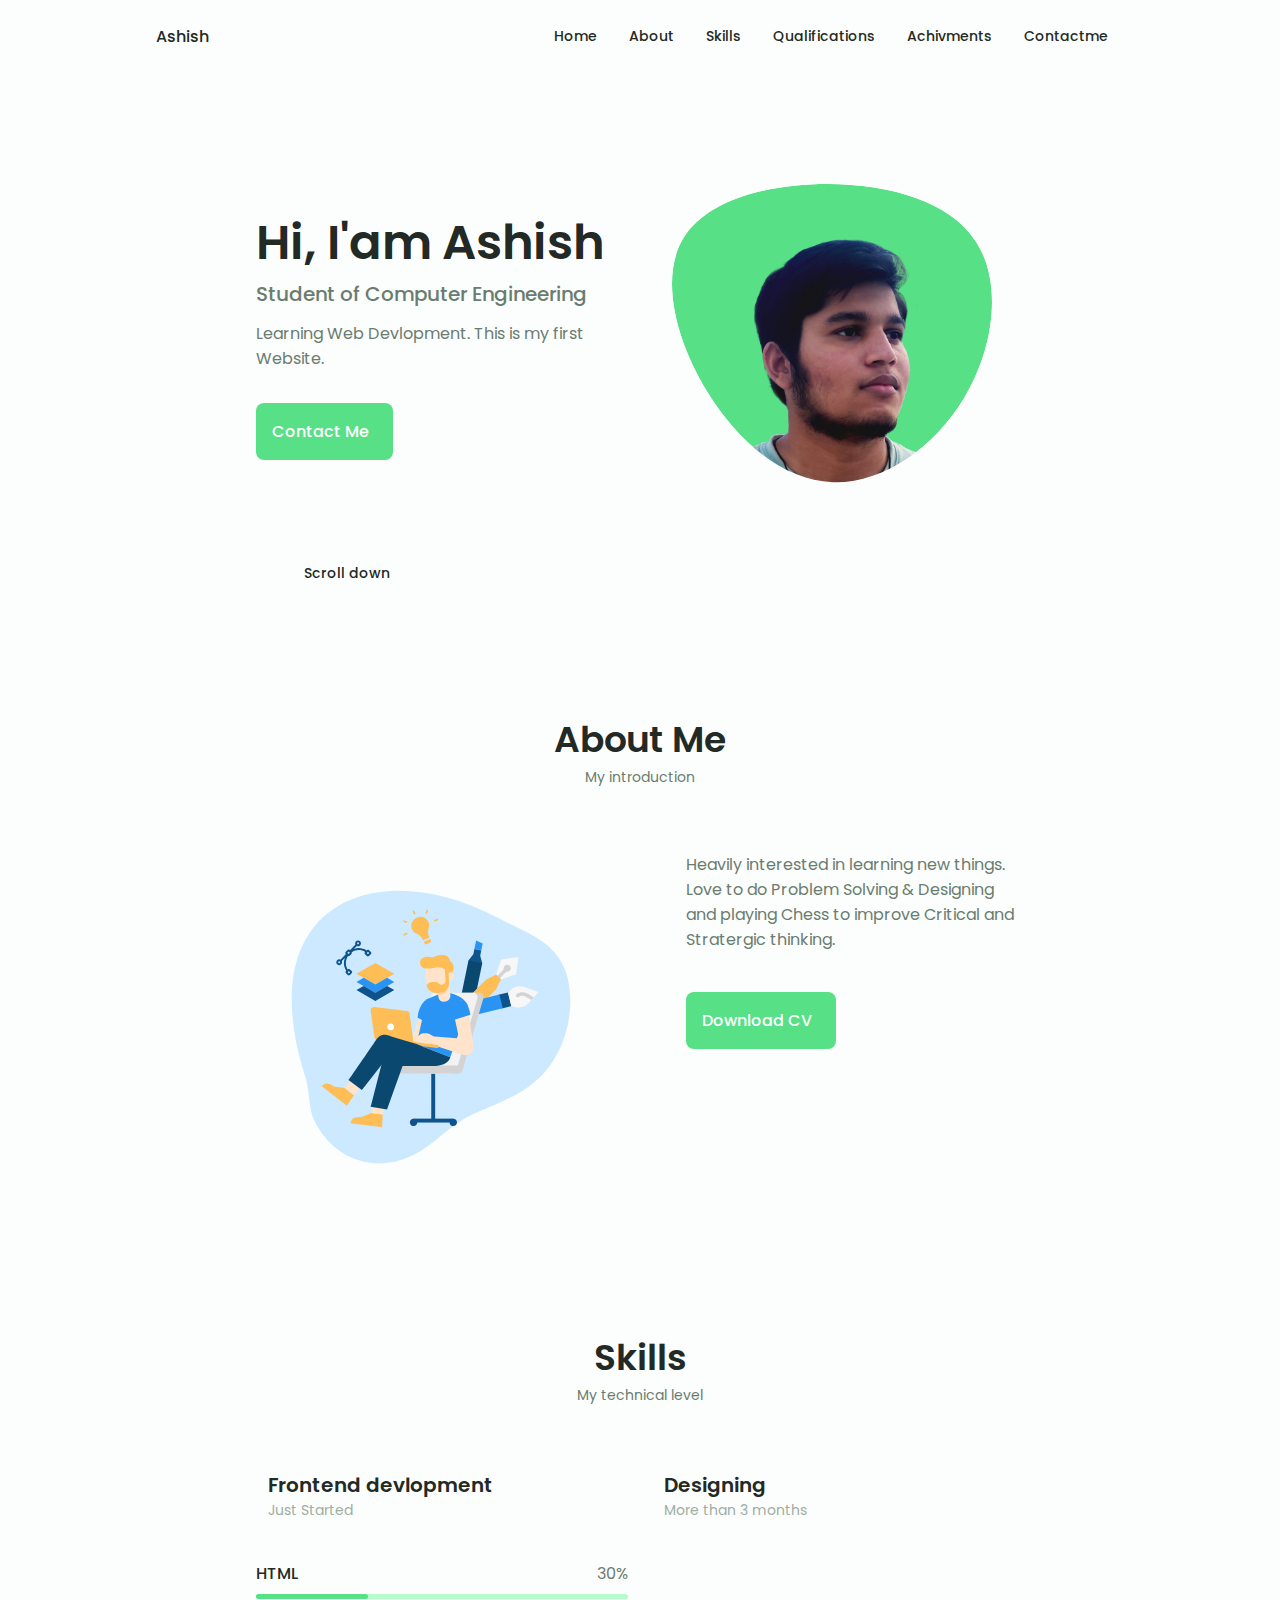
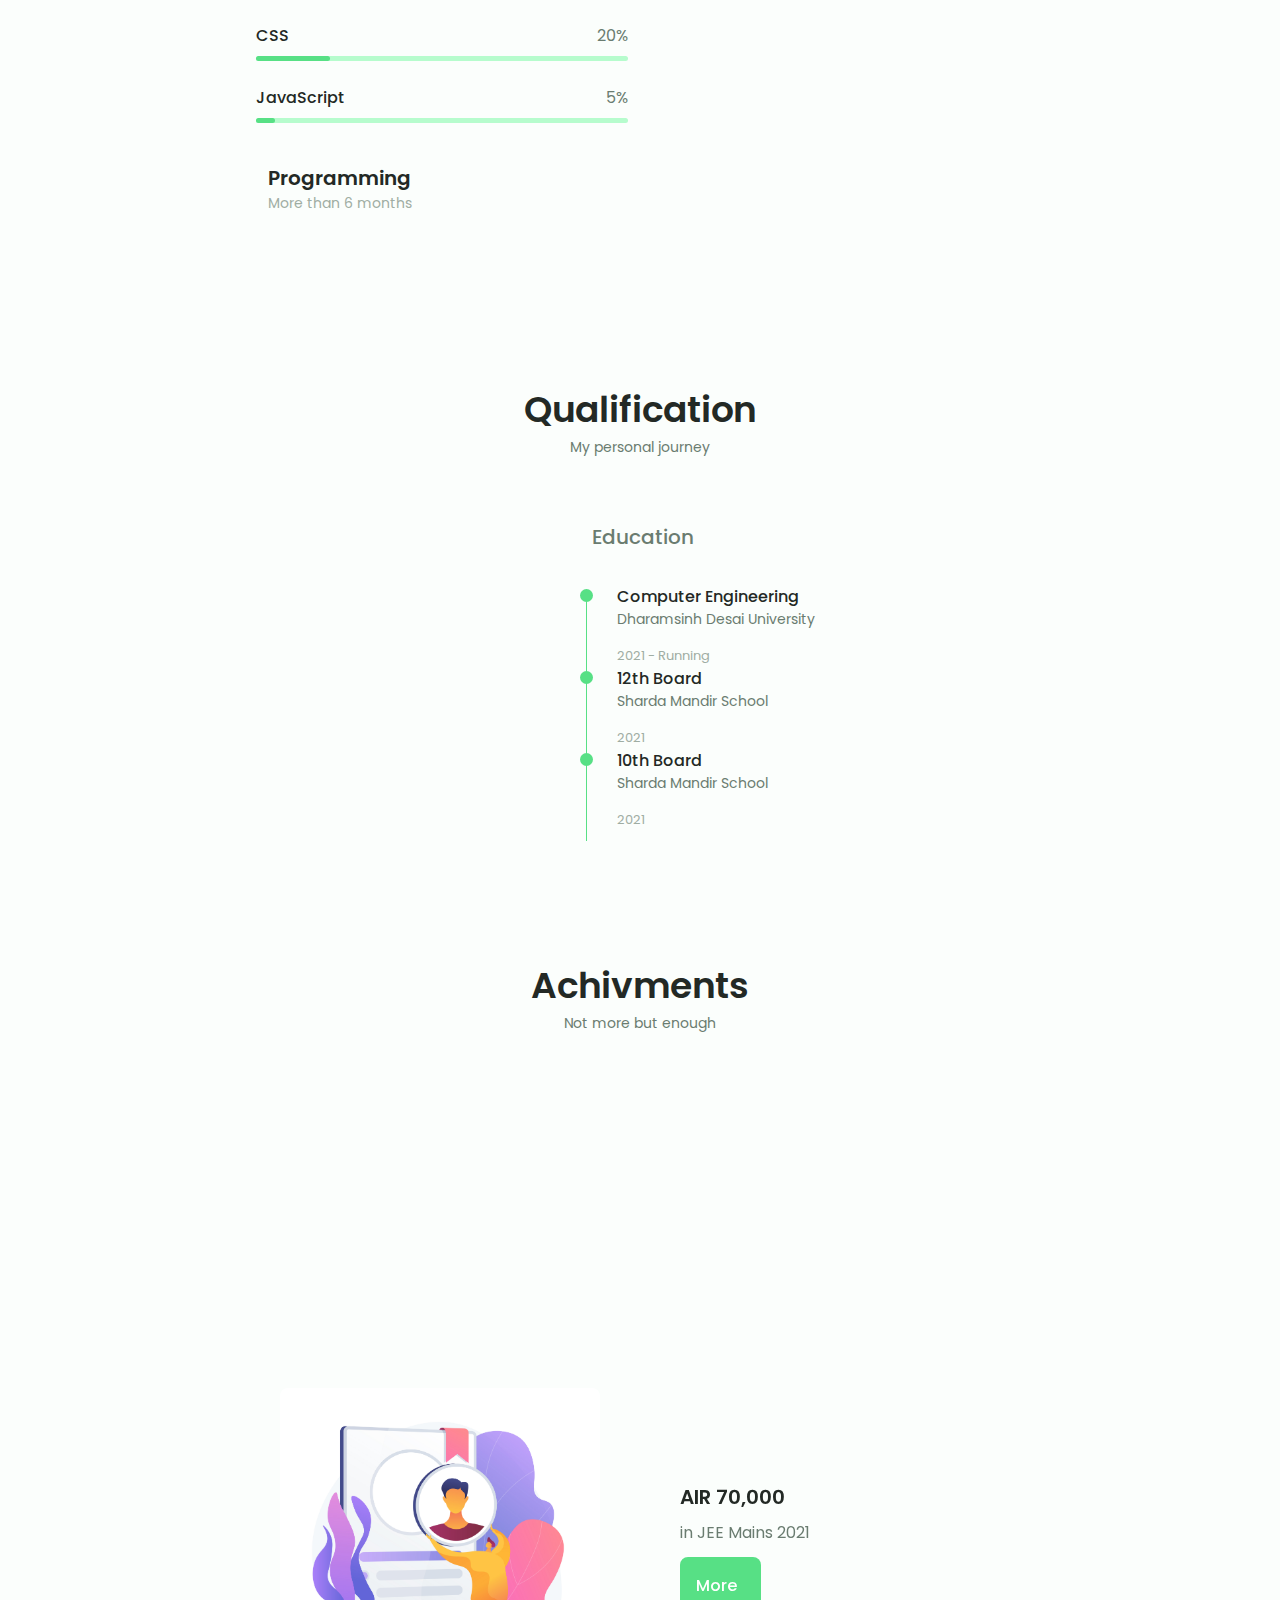
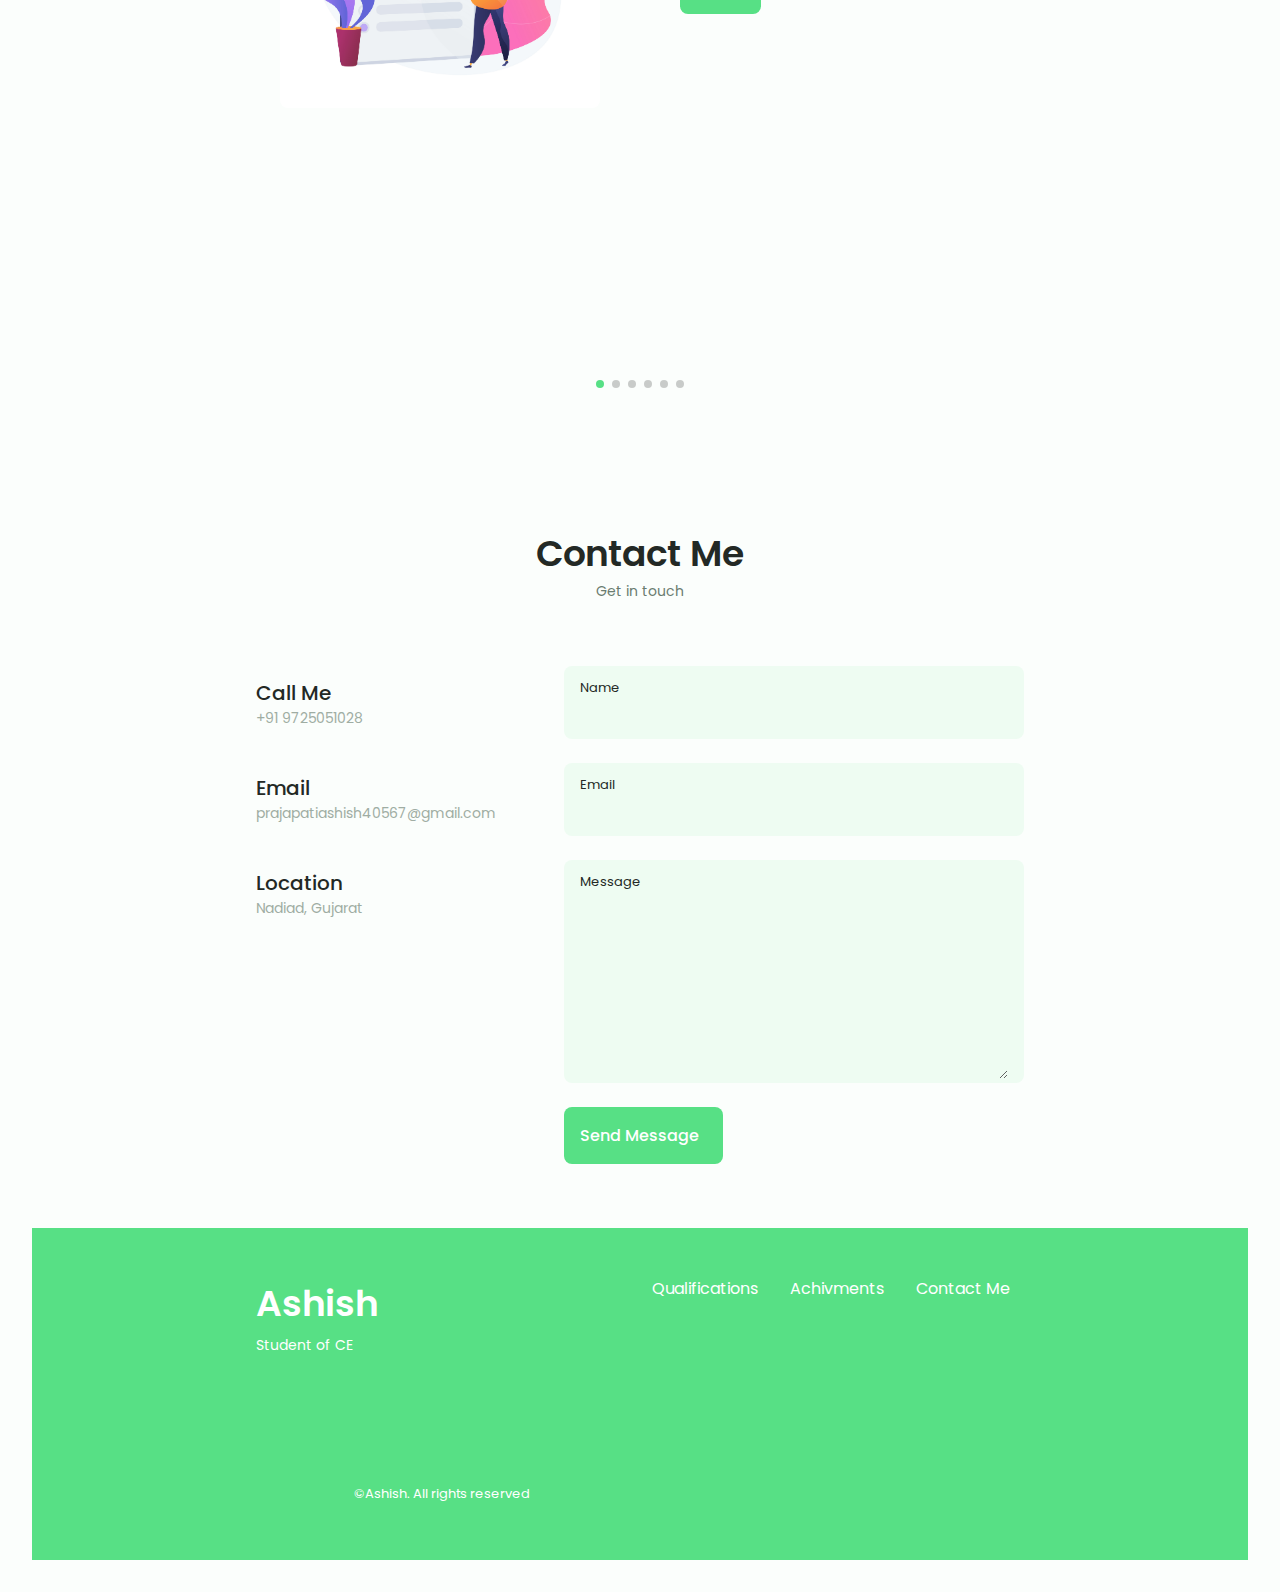
<file: index.html>
<html lang="en">
  <head>
    <meta charset="UTF-8" />
    <meta http-equiv="X-UA-Compatible" content="IE=edge" />
    <meta name="viewport" content="width=device-width, initial-scale=1.0" />

    <!-- UNICONS -->
    <link
      rel="stylesheet"
      href="https://unicons.iconscout.com/release/v4.0.0/css/line.css"
    />

    <!-- Swiper CSS -->
    <link rel="stylesheet" href="assets/css/swiper-bundle.min.css" />

    <!-- CSS -->
    <link rel="stylesheet" href="assets/css/styles.css" />

    <title>Portfolio</title>
  </head>
  <body>
    <header class="header" id="header">
      <nav class="nav container">
        <a href="#" class="nav__logo">Ashish</a>

        <div class="nav__menu" id="nav-menu">
          <ul class="nav__list grid">
            <li class="nav__item">
              <a href="#home" class="nav__link active__link">
                <i class="uil uil-estate nav__icon"></i> Home
              </a>
            </li>
            <li class="nav__item">
              <a href="#about" class="nav__link">
                <i class="uil uil-user nav__icon"></i> About
              </a>
            </li>
            <li class="nav__item">
              <a href="#skills" class="nav__link">
                <i class="uil uil-file-alt nav__icon"></i> Skills
              </a>
            </li>
            <li class="nav__item">
              <a href="#qualifications" class="nav__link">
                <i class="uil uil-award nav__icon"></i> Qualifications
              </a>
            </li>
            <li class="nav__item">
              <a href="#achivments" class="nav__link">
                <i class="uil uil-medal nav__icon"></i> Achivments
              </a>
            </li>
            <!-- </li>
            <li class="nav__item">
              <a href="#portfolio" class="nav__link">
                <i class="uil uil-scenery nav__icon"></i> Portfolio
              </a>
            </li> -->
            <li class="nav__item">
              <a href="#contact" class="nav__link">
                <i class="uil uil-message nav__icon"></i> Contactme
              </a>
            </li>
          </ul>
          <i class="uil uil-times nav__close" id="nav-close"></i>
        </div>

        <div class="nav__btns">
          <!-- Theme Change Button -->

          <i class="uil uil-moon change-theme" id="theme-button"></i>

          <div class="nav__toggle" id="nav-toggle">
            <i class="uil uil-apps"></i>
          </div>
        </div>
      </nav>
    </header>

    <main class="main">
      <section class="home section" id="home">
        <div class="home__container container grid">
          <div class="home__content grid">
            <div class="home__social">
              <a
                href="https://www.linkedin.com/in/ashish-prajapati-1aaa0a218/"
                target="_blank"
                class="home__social-icon"
              >
                <i class="uil uil-linkedin-alt"></i>
              </a>

              <a
                href="https://www.instagram.com/ashish_290104/"
                target="_blank"
                class="home__social-icon"
              >
                <i class="uil uil-instagram"></i>
              </a>

              <a
                href="https://github.com/Tony-2901"
                target="_blank"
                class="home__social-icon"
              >
                <i class="uil uil-github-alt"></i>
              </a>
            </div>

            <div class="home__img">
              <svg
                class="home__blob"
                viewBox="0 0 200 187"
                xmlns="http://www.w3.org/2000/svg"
                xmlns:xlink="http://www.w3.org/1999/xlink"
              >
                <mask id="mask0" mask-type="alpha">
                  <path
                    d="M190.312 36.4879C206.582 62.1187 201.309 102.826 182.328 134.186C163.346 165.547 
                    130.807 187.559 100.226 186.353C69.6454 185.297 41.0228 161.023 21.7403 129.362C2.45775 
                    97.8511 -7.48481 59.1033 6.67581 34.5279C20.9871 10.1032 59.7028 -0.149132 97.9666 
                    0.00163737C136.23 0.303176 174.193 10.857 190.312 36.4879Z"
                  />
                </mask>
                <g mask="url(#mask0)">
                  <path
                    d="M190.312 36.4879C206.582 62.1187 201.309 102.826 182.328 134.186C163.346 
                    165.547 130.807 187.559 100.226 186.353C69.6454 185.297 41.0228 161.023 21.7403 
                    129.362C2.45775 97.8511 -7.48481 59.1033 6.67581 34.5279C20.9871 10.1032 59.7028 
                    -0.149132 97.9666 0.00163737C136.23 0.303176 174.193 10.857 190.312 36.4879Z"
                  />

                  <image
                    class="home__blob-img"
                    x="6"
                    y="4"
                    xlink:href="assets/img/IMG_20210912_222226.png"
                  />
                </g>
              </svg>
            </div>

            <div class="home__data">
              <h1 class="home__title">Hi, I'am Ashish</h1>
              <h4 class="home__subtitle">Student of Computer Engineering</h4>
              <p class="home__description">
                Learning Web Devlopment. This is my first Website.
              </p>
              <a href="#contact" class="button button--flex">
                Contact Me <i class="uil uil-message button__icon"></i>
              </a>
            </div>
          </div>

          <div class="home__scroll">
            <a href="#about" class="home__scroll-button button--flex">
              <i class="uil uil-mouse-alt home__scroll-mouse"></i>
              <span class="home__scroll-name"> Scroll down </span>
              <i class="uil uil-arrow-down home__scroll-arrow"></i>
            </a>
          </div>
        </div>
      </section>

      <!-- ABOUT -->

      <section class="about section" id="about">
        <h2 class="section__title">About Me</h2>
        <span class="section__subtitle"> My introduction </span>

        <div class="about__container container grid">
          <svg
            class="about__img"
            xmlns="http://www.w3.org/2000/svg"
            enable-background="new 0 0 823 823"
            viewBox="0 0 823 823"
          >
            <switch>
              <g>
                <path
                  fill="#cce9ff"
                  d="M136.5,630.3c41.1,87.8,137.6,128.2,231.2,83.5c51.2-24.4,90.9-75,142.9-97.9
            c58.4-25.8,123.5-46.3,169.6-99.9c49.1-57.1,69.3-142.5,53.6-215.7c-19.2-89.1-99-109.8-166.5-146C290.4,5.9-16.9,113,116,528.9
            C127.1,563.7,122.9,601.2,136.5,630.3z"
                />
                <path
                  fill="#f7f7f7"
                  d="M617.2,247l-40.9,5.8l-11.7,35.1l11.7,11.7l35.1-11.7L617.2,247z M617.2,247"
                />
                <path
                  fill="#d3d3d3"
                  d="M567.5,296.7c-1.6-1.6-1.6-4.2,0-5.8l17.5-17.5c1.6-1.6,4.2-1.6,5.8,0c1.6,1.6,1.6,4.2,0,5.8l-17.5,17.5
            C571.7,298.3,569.1,298.3,567.5,296.7L567.5,296.7z M567.5,296.7"
                />
                <path
                  fill="#d3d3d3"
                  d="M596.7,279.2c-3.2,3.2-8.5,3.2-11.7,0c-3.2-3.2-3.2-8.5,0-11.7c3.2-3.2,8.5-3.2,11.7,0
            C599.9,270.7,599.9,275.9,596.7,279.2L596.7,279.2z M596.7,279.2"
                />
                <path
                  fill="#ffbe55"
                  d="M541.2,299.6l0,5.8l17.5,17.5l5.8,0l11.7-23.4l-11.7-11.7L541.2,299.6z M541.2,299.6"
                />
                <path
                  fill="#0e538c"
                  d="M499.6,255l3.6,6.6l23.4,5.8l5.4-5.8l-4.8-17.9l2.5-12.1l-16.2-3.3l-2.5,12.1L499.6,255z M499.6,255"
                />
                <path
                  fill="#2a94f4"
                  d="M513.5,228.3l16.2,3.3l3.3-16.2l-15.4-7.4L513.5,228.3z M513.5,228.3"
                />
                <path
                  fill="#0b4870"
                  d="M489.1,387.9c-8.9-1.8-14.7-10.6-12.9-19.5L499.6,255l32.4,6.7L508.7,375C506.8,384,498.1,389.7,489.1,387.9
            L489.1,387.9z M489.1,387.9"
                />
                <path
                  fill="#ffbe55"
                  d="M541.2,299.6l23.4,23.4l-58.4,58.4c-6.5,6.5-16.9,6.5-23.4,0c-6.5-6.5-6.5-16.9,0-23.4L541.2,299.6z
             M541.2,299.6"
                />
                <path
                  fill="#0e538c"
                  d="M570,335.8l22.4-5.5l8,32.1l-22.4,5.5L570,335.8z M570,335.8"
                />
                <path
                  fill="#f7f7f7"
                  d="M664.5,329.4l-33.3-12c-5.7-2-11.9-2.4-17.7-0.9c-4.6,1.1-8.9,3.3-12.5,6.4l-8.6,7.3l7.9,32.1l11,2.5
            c4.6,1,9.5,1,14.1-0.2c5.9-1.5,11.2-4.6,15.3-9.1L664.5,329.4z M664.5,329.4"
                />
                <path
                  fill="#d3d3d3"
                  d="M653,342l-13.3-8.4c-8.2-5-18.5-4.9-26.6,0.3c-1.9,1.2-2.5,3.8-1.3,5.7c0.2,0.3,0.4,0.5,0.6,0.7
            c1.4,1.4,3.5,1.6,5.1,0.6c5.4-3.5,12.3-3.6,17.8-0.2l12,7.6L653,342z M653,342"
                />
                <path
                  fill="#2a94f4"
                  d="M572.3,335.2l8,32.1L496,388.2c-8.9,2.2-17.8-3.2-20-12.1c-2.2-8.9,3.2-17.8,12.1-20L572.3,335.2z
             M572.3,335.2"
                />
                <path
                  fill="#ffbe55"
                  d="M325.2,286.3l-44.5,25.4l-44.5-25.4l44.5-25.3L325.2,286.3z M325.2,286.3"
                />
                <path
                  fill="#2a94f4"
                  d="M280.7,311.7l-27.6-15.8l-16.9,9.6l44.5,25.4l44.5-25.4l-16.9-9.6L280.7,311.7z M280.7,311.7"
                />
                <path
                  fill="#0e538c"
                  d="M280.7,330.9l-27.6-15.8l-16.9,9.6l44.5,25.4l44.5-25.4l-16.9-9.6L280.7,330.9z M280.7,330.9"
                />
                <path
                  fill="#d3d3d3"
                  d="M447.2,520.6H338.8c-5.1,0-9.2-4.1-9.2-9.2l0,0c0-5.1,4.1-9.2,9.2-9.2h108.4c5.1,0,9.2,4.1,9.2,9.2l0,0
              C456.4,516.6,452.3,520.6,447.2,520.6z"
                />
                <rect
                  width="9.2"
                  height="93.3"
                  x="412.6"
                  y="584.9"
                  fill="#0e538c"
                  transform="rotate(-90 417.184 631.577)"
                />
                <path
                  fill="#0e538c"
                  d="M379.2,634.3c0.8,4.8-2.4,9.3-7.2,10.1c-4.8,0.8-9.3-2.4-10.1-7.2c-0.8-4.8,2.4-9.3,7.2-10.1
                C373.9,626.3,378.4,629.5,379.2,634.3z"
                />
                <rect
                  width="9.2"
                  height="116.1"
                  x="412.1"
                  y="514.6"
                  fill="#0e538c"
                />
                <path
                  fill="#0e538c"
                  d="M472.5,634.3c0.8,4.8-2.4,9.3-7.2,10.1c-4.8,0.8-9.3-2.4-10.1-7.2c-0.8-4.8,2.4-9.3,7.2-10.1
                C467.2,626.3,471.7,629.5,472.5,634.3z"
                />
                <path
                  fill="#d3d3d3"
                  d="M475.7,520.6H373.2c-7,0-12-6.8-10-13.7l48.9-168.6c1.3-4.5,5.4-7.6,10-7.6h102.4c7,0,12,6.8,10,13.7
              L485.7,513C484.4,517.5,480.3,520.6,475.7,520.6z"
                />
                <path
                  fill="#f2f2f2"
                  d="M461.6,520.6h-89.2c-7,0-12-6.8-10-13.7l48.9-168.6c1.3-4.5,5.4-7.6,10-7.6h89.2c7,0,12,6.8,10,13.7
              L471.6,513C470.3,517.5,466.2,520.6,461.6,520.6z"
                />
                <path
                  fill="#d3d3d3"
                  d="M475.6,520.6H367.2c-5.1,0-9.2-4.1-9.2-9.2l0,0c0-5.1,4.1-9.2,9.2-9.2h108.4c5.1,0,9.2,4.1,9.2,9.2l0,0
              C484.8,516.6,480.7,520.6,475.6,520.6z"
                />
                <polygon
                  fill="#ffe3ca"
                  points="387.9 377.5 365.7 441.4 370.9 454 400.8 448.3 409.3 379.9"
                />
                <path
                  fill="#2a94f4"
                  d="M401.3,346.4c0,0-17.5,9.9-21.4,42.7l23.2,13.8L401.3,346.4z"
                />
                <path
                  fill="#2a94f4"
                  d="M431.3,333.8l-30,12.6l-23.6,105.2l79.1,31.2l42.1-120c0,0-6.9-25.1-46.4-31.4L431.3,333.8z"
                />
                <path
                  fill="#ffe3ca"
                  d="M511.2,457.4c-0.1-1.4-0.9-9.7-1.2-11l-13-83.4c-2.5-11.4-15.4-17.2-25.6-11.5c-7.5,4.2-10.9,13.2-8,21.2
            l15.5,71.6L511.2,457.4z"
                />
                <path
                  fill="#ffe3ca"
                  d="M493.5,439.5l-88.2-6.9l-4.4,15.7l84.9,28.7c13.1,4.4,26.4-5.9,25.4-19.6l0,0
            C510.5,447.9,503,440.3,493.5,439.5z"
                />
                <path
                  fill="#2a94f4"
                  d="M488.1,348.9c0,0,11.3,4.9,16.1,34l-39.7,12.2c0,0-26-29.1,1.8-48.5L488.1,348.9z"
                />
                <path
                  fill="#ffe3ca"
                  d="M377.6,449.2c3.2,8.7,19.6,9,28.2,5.8c8.7-3.2,17.6-8.2,14.3-16.9c-3.2-8.7-17.7-13.8-27.1-11.7
            C381.5,429.1,374.3,440.6,377.6,449.2z"
                />
                <path
                  fill="#ffbe55"
                  d="M425.6,461l-63-8.1l0.9-7.1l63,8.1c2,0.3,3.3,2,3.1,4l0,0C429.3,459.9,427.5,461.3,425.6,461z"
                />
                <path
                  fill="#ffbe55"
                  d="M370.9,454l-83.4-10.7c-4.8-0.6-8.6-4.4-9.3-9.2l-8.8-60.5c-0.8-5.4,3.8-10,9.1-9.3l76.6,9.8
            c3.2,0.4,5.7,2.9,6.1,6.1L370.9,454z"
                />
                <path
                  fill="#fff"
                  d="M324.6,412.4c-0.6,4.4-4.5,7.4-8.9,6.9c-4.4-0.6-7.4-4.5-6.9-8.9c0.6-4.4,4.5-7.4,8.9-6.9
            C322.1,404.1,325.2,408.1,324.6,412.4z"
                />
                <path
                  fill="#ffbe55"
                  d="M271.2,613.8l-21.7,9l-13.7,1c-6.3,0.5-11.5,5-12.9,11.2l-0.6,2.9l74.2,9.3l1.5-29.9L271.2,613.8z"
                />
                <polygon
                  fill="#ffe3ca"
                  points="298.1 617.3 305.4 584.7 278.5 581.1 271.2 613.8"
                />
                <path
                  fill="#0b4870"
                  d="M456.7,482.8c0,0-2.1,18-34.4,20.4h-77.6l-36.6,102.1l-38.5-6.2l38.5-149.9l88.2,9.8L456.7,482.8z"
                />
                <path
                  fill="#ffbe55"
                  d="M209,555.2l-23.2-3.4l-12.3-6.2c-5.6-2.8-12.5-1.6-16.8,3l-2,2.2l58.9,46.1l16.6-24.9L209,555.2z"
                />
                <polygon
                  fill="#ffe3ca"
                  points="230.4 572 250.6 546.3 229.4 529.3 209 555.2"
                />
                <path
                  fill="#0b4870"
                  d="M377.7,451.6l-59.8-17.9c-2.5-0.8-5-1.6-7.4-2.6c-5.2-2-18.2-4.7-28.3,10.7c-13,19.8-64.8,94.6-64.8,94.6
            l31.6,23.3l69-88c5.8-8,15.1-12.7,24.9-12.7l53.4-0.1L377.7,451.6z"
                />
                <path
                  fill="#ffbe55"
                  d="M454.6,301c1.1-2,19.6-35,2.6-43.3c0,0-2.2-17.4-21.7-15.5c-19.5,1.9-14.2,7.6-26.6,4.8
            c-12.4-2.8-24.1,3.6-23.2,13.9c0.9,10.4,8.9,14.8,23.2,12.3c14.3-2.5,25.6-0.6,25.6-0.6l11.9,3.5L454.6,301z"
                />
                <g>
                  <path
                    fill="#ffe3ca"
                    d="M457,336.7l-1.5-41.9l-29.1,10.3l2.3,33.6c0.5,7.8,4.9,13.9,12.7,13.3l2.4-0.2
                C451.6,351.3,457.5,344.6,457,336.7z"
                  />
                  <path
                    fill="#fcd2b1"
                    d="M453,300.6c0,0,5.5,35-24.4,37l-1.3-16.6L453,300.6z"
                  />
                </g>
                <path
                  fill="#ffe3ca"
                  d="M428.3,329.8l1,0c14.9-0.7,26.4-13.3,25.7-28.2l-1.4-30.4c-0.2-3.9-3.5-6.8-7.3-6.7l-35.5,1.7
            c-6.9,0.3-12.2,6.2-11.9,13.1l1.2,25C400.8,319,413.4,330.5,428.3,329.8z"
                />
                <path
                  fill="#ffe3ca"
                  d="M448.3,292.4c0.2,5,4.5,8.9,9.5,8.7c5-0.2,8.9-4.5,8.7-9.5c-0.2-5-4.5-8.9-9.5-8.7
            C451.9,283.1,448,287.3,448.3,292.4z"
                />
                <path
                  fill="#ffbe55"
                  d="M443.9,268l1.8,34c0.2,3.1-1.1,6.2-3.6,7.9c-1.6,1.1-2.9,2.6-5.7,2.2c-8.1-1.2-4.4-7.2-20.8-6.3
            c-15,0.8-13.9,9.2-13.9,9.2s2.9,15.9,23.5,16.6c20.6,0.8,30.9-12.3,28.5-29.6l-2-35.9L443.9,268z"
                />
                <path
                  fill="#ffbe55"
                  d="M399.9,273.7c0,0,9.6,1.5,23.5-1.9c13.9-3.4,24.9,7.8,24.9,7.8s3,5.2,3.7,5c0.7-0.1,5-1.8,5-1.8l-0.2-15.7
            l-10.2-7.9l-28.2-1.2l-16.7,3.7L399.9,273.7z"
                />
                <g>
                  <path
                    fill="#ffbe55"
                    d="M407.2 199.5l.7 1.5-14.9 6.8-.7-1.6c-2.9-6.3-8.4-11.5-15-14.3-5.7-2.4-9.7-7-11.5-12.8-2.5-8.8 1.6-20 11.8-24.7 10.7-4.9 23.1-.4 27.8 9.7 2.1 4.6 2.4 9.9.6 14.8C403.6 185.6 404.1 192.8 407.2 199.5zM411.4 208.4c.8 1.7 0 3.7-1.8 4.5l-8.6 3.9c-1.8.8-3.8.1-4.6-1.7l-1.8-3.9 14.9-6.8L411.4 208.4 411.4 208.4z"
                  />
                  <rect
                    width="3.9"
                    height="9"
                    x="369.8"
                    y="137.4"
                    fill="#ffbe55"
                    transform="rotate(-24.522 371.765 141.906)"
                  />
                  <path
                    fill="#ffbe55"
                    d="M398.4,143.9l3.6,1.3l3.4-8.5l-3.6-1.3L398.4,143.9z M398.4,143.9"
                  />
                  <rect
                    width="9.4"
                    height="3.8"
                    x="418.9"
                    y="158.2"
                    fill="#ffbe55"
                    transform="rotate(-24.522 423.624 160.144)"
                  />
                  <rect
                    width="9.4"
                    height="3.8"
                    x="346.8"
                    y="191.1"
                    fill="#ffbe55"
                    transform="rotate(-24.522 351.555 193.015)"
                  />
                  <path
                    fill="#ffbe55"
                    d="M347.2,160.3l-1.4,3.6l8.6,3l1.3-3.6L347.2,160.3z M347.2,160.3"
                  />
                </g>
                <path
                  fill="#0e538c"
                  d="M270.1,235.1L266,231c-0.7-0.7-1.6-1.1-2.6-1.1c-1,0-1.9,0.4-2.6,1.1l-0.6,0.6c-5.4-3.6-11.8-5.5-18.4-5.6
            h-0.1c-4.1,0-8.1,0.7-11.8,2.2l7.2-7.2c0.9,0.4,1.9,0.7,2.9,0.7c1.8,0,3.6-0.7,4.8-2c1.3-1.3,2-3,2-4.8c0-1.8-0.7-3.6-2-4.8
            c-1.3-1.3-3-2-4.8-2c-1.8,0-3.6,0.7-4.8,2c-1.3,1.3-2,3-2,4.8c0,1,0.2,2,0.7,2.9l-13,13l-0.4-0.4c-0.7-0.7-1.6-1.1-2.6-1.1
            c-1,0-1.9,0.4-2.6,1.1l-4.2,4.1c-0.7,0.7-1.1,1.6-1.1,2.6c0,1,0.4,1.9,1.1,2.6l0.4,0.4l-13,13c-0.9-0.4-1.9-0.7-2.9-0.7
            c-1.8,0-3.6,0.7-4.8,2c-2.7,2.7-2.7,7,0,9.7c1.3,1.3,3,2,4.8,2c1.8,0,3.6-0.7,4.8-2c2.1-2.1,2.6-5.3,1.3-7.8l7.2-7.2
            c-1.4,3.8-2.2,7.8-2.2,11.9c0,6.6,1.9,12.9,5.6,18.4l-0.7,0.7c-1.4,1.4-1.4,3.8,0,5.2l4.1,4.1c0.7,0.7,1.6,1.1,2.6,1.1
            c1,0,1.9-0.4,2.6-1.1l4.1-4.1c1.4-1.4,1.4-3.8,0-5.2l-4.1-4.1c-0.7-0.7-1.6-1.1-2.6-1.1c-1,0-1.9,0.4-2.6,1.1l-0.1,0.1
            c-5.9-9.6-5.7-22.1,0.8-31.5c0.4,0.2,0.9,0.3,1.3,0.3c1,0,1.9-0.4,2.6-1.1l4.1-4.1c1.1-1.1,1.3-2.6,0.8-3.9
            c9.4-6.5,21.9-6.8,31.5-0.8l-0.3,0.3c-1.4,1.4-1.4,3.8,0,5.2l4.1,4.1c0.7,0.7,1.6,1.1,2.6,1.1c1,0,1.9-0.4,2.6-1.1l4.1-4.1
            C271.5,238.9,271.5,236.6,270.1,235.1L270.1,235.1z M221.3,282.7l-2.9,2.9l-2.9-2.9l2.9-2.9L221.3,282.7z M238.4,213.1
            c0.4-0.4,1-0.7,1.6-0.7c0.6,0,1.2,0.2,1.6,0.7c0.4,0.4,0.7,1,0.7,1.6c0,0.6-0.2,1.2-0.7,1.6c-0.4,0.4-1,0.7-1.6,0.7
            c-0.6,0-1.2-0.2-1.6-0.7c-0.4-0.4-0.7-1-0.7-1.6C237.8,214.1,238,213.6,238.4,213.1L238.4,213.1z M197.2,260.8
            c-0.4,0.4-1,0.7-1.6,0.7s-1.2-0.2-1.6-0.7c-0.9-0.9-0.9-2.3,0-3.2c0.4-0.4,1-0.7,1.6-0.7s1.2,0.2,1.6,0.7
            C198.1,258.5,198.1,260,197.2,260.8L197.2,260.8z M217.8,239.9l-2.9-2.9l2.9-2.9l2.9,2.9L217.8,239.9z M263.3,240.6l-2.9-2.9
            l2.9-2.9l2.9,2.9L263.3,240.6z M263.3,240.6"
                />
              </g>
            </switch>
          </svg>

          <div class="about__data">
            <p class="about__description">
              Heavily interested in learning new things. Love to do Problem
              Solving & Designing and playing Chess to improve Critical and
              Stratergic thinking.
            </p>

            <div class="about__buttons">
              <a
                download=""
                href="assets/pdf/Ashish-Cv.pdf"
                class="button button--flex"
              >
                Download CV<i class="uil uil-download-alt button__icon"></i>
              </a>
            </div>
          </div>
        </div>
      </section>
      <section class="skills section" id="skills">
        <h2 class="section__title">Skills</h2>
        <span class="section__subtitle"> My technical level </span>

        <div class="skills__container container grid">
          
          <div class="skills__content skills__open">
                <div class="skills__header">
                  <i class="uil uil-brackets-curly skills__icon"></i>

                  <div>
                    <h1 class="skills__title">Frontend devlopment</h1>
                    <span class="skills__subtitle">Just Started</span>
                  </div>

                  <i class="uil uil-angle-down skills__arrow"></i>
                </div>

                <div class="skills__list grid">
                  <div class="skills__data">
                    <div class="skills__titles">
                      <h3 class="skills__name">HTML</h3>
                      <span class="skills__number"> 30% </span>
                    </div>
                    <div class="skills__bar">
                      <span class="skills__percentage skills__html"> </span>
                    </div>
                  </div>

                  <div class="skills__data">
                    <div class="skills__titles">
                      <h3 class="skills__name">CSS</h3>
                      <span class="skills__number"> 20% </span>
                    </div>
                    <div class="skills__bar">
                      <span class="skills__percentage skills__css"> </span>
                    </div>
                  </div>

                  <div class="skills__data">
                    <div class="skills__titles">
                      <h3 class="skills__name">JavaScript</h3>
                      <span class="skills__number"> 5% </span>
                    </div>
                    <div class="skills__bar">
                      <span class="skills__percentage skills__javascript"> </span>
                    </div>
                  </div>
                </div>
          </div>
          <div class="skills__content skills__close">
                <div class="skills__header">
                  <i class="uil uil-palette skills__icon"></i>

                  <div>
                    <h1 class="skills__title">Designing</h1>
                    <span class="skills__subtitle">More than 3 months</span>
                  </div>

                  <i class="uil uil-angle-down skills__arrow"></i>
                </div>

                <div class="skills__list grid">
                  <div class="skills__data">
                    <div class="skills__titles">
                      <h3 class="skills__name">Photoshop</h3>
                      <span class="skills__number"> 50% </span>
                    </div>
                    <div class="skills__bar">
                      <span class="skills__percentage skills__photoshop"> </span>
                    </div>
                  </div>

                  <div class="skills__data">
                    <div class="skills__titles">
                      <h3 class="skills__name">Premier Pro</h3>
                      <span class="skills__number"> 40% </span>
                    </div>
                    <div class="skills__bar">
                      <span class="skills__percentage skills__premierpro"> </span>
                    </div>
                  </div>

                  <div class="skills__data">
                    <div class="skills__titles">
                      <h3 class="skills__name">Audacity</h3>
                      <span class="skills__number"> 70% </span>
                    </div>
                    <div class="skills__bar">
                      <span class="skills__percentage skills__audacity"> </span>
                    </div>
                  </div>
                </div>
          </div>
          <div class="skills__content skills__close">
                    <div class="skills__header">
                      <i class="uil uil-desktop skills__icon"></i>

                      <div>
                        <h1 class="skills__title">Programming</h1>
                        <span class="skills__subtitle">More than 6 months</span>
                      </div>

                      <i class="uil uil-angle-down skills__arrow"></i>
                    </div>

                    <div class="skills__list grid">
                      <div class="skills__data">
                        <div class="skills__titles">
                          <h3 class="skills__name">C</h3>
                          <span class="skills__number"> 70% </span>
                        </div>
                        <div class="skills__bar">
                          <span class="skills__percentage skills__c"> </span>
                        </div>
                      </div>

                      <div class="skills__data">
                        <div class="skills__titles">
                          <h3 class="skills__name">C++</h3>
                          <span class="skills__number"> 50% </span>
                        </div>
                        <div class="skills__bar">
                          <span class="skills__percentage skills__cpp"> </span>
                        </div>
                      </div>
                    </div>
          </div>
          
        </div>
        
      </section>

      <!-- Qualifications -->

      <section class="qualification section" id="qualifications">
        <h2 class="section__title">Qualification</h2>
        <span class="section__subtitle">My personal journey</span>

        <div class="qualification__container container">
          <div class="qualification__tabs">
            <div class="qualification__button button--flex qualification__active" data-target="#education">
              <i class="uil uil-graduation-cap qualification__icon"></i>
              Education
            </div>
          </div>
           

            <div class="qualification__sections">
              <div class="qualification__content qualification__active" data-content id="education">


                <div class="qualification__data">
                  <div></div>

                  <div>
                    <span class="qualification__rounder"></span>
                    <span class="qualification__line"></span>
                  </div>

                  <div>
                    <h3 class="qualification__title">Computer Engineering</h3>
                    <span class="qualification__subtitle">Dharamsinh Desai University</span>

                    <div class="qualification__calendar">
                      <i class="uil uil-calendar-alt"></i>
                      2021 - Running
                    </div>
                  </div>

                </div>

                
                <div class="qualification__data" id="12th">
                  <div></div>
                  <div>
                    <span class="qualification__rounder"></span>
                    <span class="qualification__line"></span>
                  </div>
                  <div>
                    <h3 class="qualification__title">12th Board</h3>
                    <span class="qualification__subtitle">Sharda Mandir School</span>
  
                    <div class="qualification__calendar">
                      <i class="uil uil-calendar-alt"></i>
                      2021
                    </div>
                  </div>
                    
                </div>
                

              
                <div class="qualification__data">
                  <div></div>
                  <div>
                    <span class="qualification__rounder"></span>
                    <span class="qualification__line"></span>
                  </div>
                  <div>
                    <h3 class="qualification__title">10th Board</h3>
                    <span class="qualification__subtitle">Sharda Mandir School</span>

                    <div class="qualification__calendar">
                      <i class="uil uil-calendar-alt"></i>
                      2021
                    </div>
                  </div>
                  
                </div>
              </div>
              
            </div>
          
        </div>
      </section>

      <section class="achivments section" id="achivments">
        <h2 class="section__title">Achivments</h2>
        <span class="section__subtitle">Not more but enough</span>

        <div class="achivments__container container swiper mySwiper">
          <div class="swiper-wrapper">
            <!-- Achivment 1 -->
            <div class="achivments__content grid swiper-slide">
              <img class="achivments__img" src="assets/img/Wavy_Bus-08_Single-05.jpg" alt="img">

              <div class="achivments__data">
                <h3 class="achivments__title">AIR 70,000</h3>
                <p class="achivments__description">in JEE Mains 2021</p>

                <a href="#" class="button button--flex button--small achivments__button">
                  More
                  <i class="uil uil-arrow-right button__icon"></i>
                </a>
              </div>
            </div>
            <!-- Achivment 2 -->
            <div class="achivments__content grid swiper-slide">
              <img class="achivments__img" src="assets/img/award.gif" alt="img">

              <div class="achivments__data">
                <h3 class="achivments__title">93%</h3>
                <p class="achivments__description">in 12th Boards 2021 (GSEB)</p>

                <a href="#" class="button button--flex button--small achivments__button">
                  More
                  <i class="uil uil-arrow-right button__icon"></i>
                </a>
              </div>
            </div>
            <!-- Achivment 3 -->
            <div class="achivments__content grid swiper-slide">
              <img class="achivments__img" src="assets/img/Animation.gif" alt="img">

              <div class="achivments__data">
                <h3 class="achivments__title">95% - 4th In District</h3>
                <p class="achivments__description">in 10th Boards 2019 (GSEB)</p>

                <a href="#" class="button button--flex button--small achivments__button">
                  More
                  <i class="uil uil-arrow-right button__icon"></i>
                </a>
              </div>
            </div>
            <!-- Achivment 4 -->
            <div class="achivments__content grid swiper-slide">
              <img class="achivments__img" src="assets/img/Rajyapuraskar Award-A (1).png" alt="img">

              <div class="achivments__data">
                <h3 class="achivments__title">Rajya Puraskar</h3>
                <p class="achivments__description">Awarded by Rajya Puraskar by The Bharat Scouts & Guides in 2019</p>

                <a href="#" class="button button--flex button--small achivments__button">
                  More
                  <i class="uil uil-arrow-right button__icon"></i>
                </a>
              </div>
            </div>
            <!-- Achivment 5 -->
            <div class="achivments__content grid swiper-slide">
              <img class="achivments__img" src="assets/img/Scout Camp Isometric Illustration.jpg" alt="img">

              <div class="achivments__data">
                <h3 class="achivments__title">Training Camps </h3>
                <p class="achivments__description">Completed 10+ training camps as a scout.</p>

                <a href="#" class="button button--flex button--small achivments__button">
                  More
                  <i class="uil uil-arrow-right button__icon"></i>
                </a>
              </div>
            </div>
            <!-- Achivment 6 -->
            <div class="achivments__content grid swiper-slide">
              <img class="achivments__img" src="assets/img/undraw_stand_out_-1-oag1.svg" alt="img">

              <div class="achivments__data">
                <h3 class="achivments__title">Qualified</h3>
                <p class="achivments__description">Qualified Starters, Flyers, KET, PET exams conducted by <b>Cambridge University</b></p>

                <a href="#" class="button button--flex button--small achivments__button">
                  More
                  <i class="uil uil-arrow-right button__icon"></i>
                </a>
              </div>
            </div>
          </div>

          <div class="swiper-button-next">
            <i class="uil uil-angle-right-b swiper-achivments-icon"></i>
          </div>
          <div class="swiper-button-prev">
            <i class="uil uil-angle-left-b swiper-achivments-icon"></i>
          </div>

          <div class="swiper-pagination">

          </div>
        </div>
      </section>

      <section class="contact section" id="contact">
        <h2 class="section__title">Contact Me</h2>
        <span class="section__subtitle">Get in touch</span>

        <div class="contact__container container grid">
          <div>

              <div class="contact__information">
                <i class="uil uil-phone contact__icon"></i>

                <div>
                  <h3 class="contact__title">
                    Call Me
                  </h3>
                  <span class="contact__subtitle">+91 9725051028</span>
                </div>
              </div>

              <div class="contact__information">
                <i class="uil uil-envelope contact__icon"></i>

                <div>
                  <h3 class="contact__title">
                    Email
                  </h3>
                  <span class="contact__subtitle">prajapatiashish40567@gmail.com</span>
                </div>
              </div>


              <div class="contact__information">
                <i class="uil uil-map-marker contact__icon"></i>

                <div>
                  <h3 class="contact__title">
                    Location
                  </h3>
                  <span class="contact__subtitle">Nadiad, Gujarat</span>


                </div>

              </div>
          </div>
          <div>   

              <form action="" class="contact__form grid">
                <div class="contact__inputs grid">
                  <div class="contact__content">
                    <label for="" class="contact__label">Name</label>
                    <input type="text" class="contact__input">
                  </div>
                  <div class="contact__content">
                    <label for="" class="contact__label">Email</label>
                    <input type="email" class="contact__input">
                  </div>
                </div>
                <div class="contact__content">
                  <label for="" class="contact__label">Message</label>
                  <textarea name="" id="" cols="0" rows="7" class="contact__input"></textarea>
                </div>

                <div>
                  <a href="" class="button button--flex">
                    Send Message
                    <i class="uil uil-message button__icon"></i>
                  </a>
                </div>
              </form>
          </div>  
      </section>

      <footer class="footer">
        <div class="footer__bg">
          <div class="footer__container container grid">
            <div>
              <h1 class="footer__title">Ashish</h1>
              <span class="footer__subtitle">Student of CE</span>

            </div>
            <div>
              <ul class="footer__links">
                <li>
                  <a href="#qualifications" class="footer__links">Qualifications</a>
                  
                  
                </li>
                <li>
                  <a href="#achivments" class="footer__links">Achivments</a>
                </li>
                <li>
                  <a href="#contact" class="footer__links">Contact Me</a>
                </li>
              </ul>
            
          
            </div>

            <p class="footer__copy">&#169;Ashish. All rights reserved</p>
          </div>
        </div>
      </footer>

      <a href="#" class="scrollup" id="scroll-up">
        <i class="uil uil-arrow-up scrollup__icon"></i>
      </a>

    </main>
    <script src="js/swiper-bundle.min.js"></script>

    <script src="js/main.js"></script>
  </body>
</html>
</file>
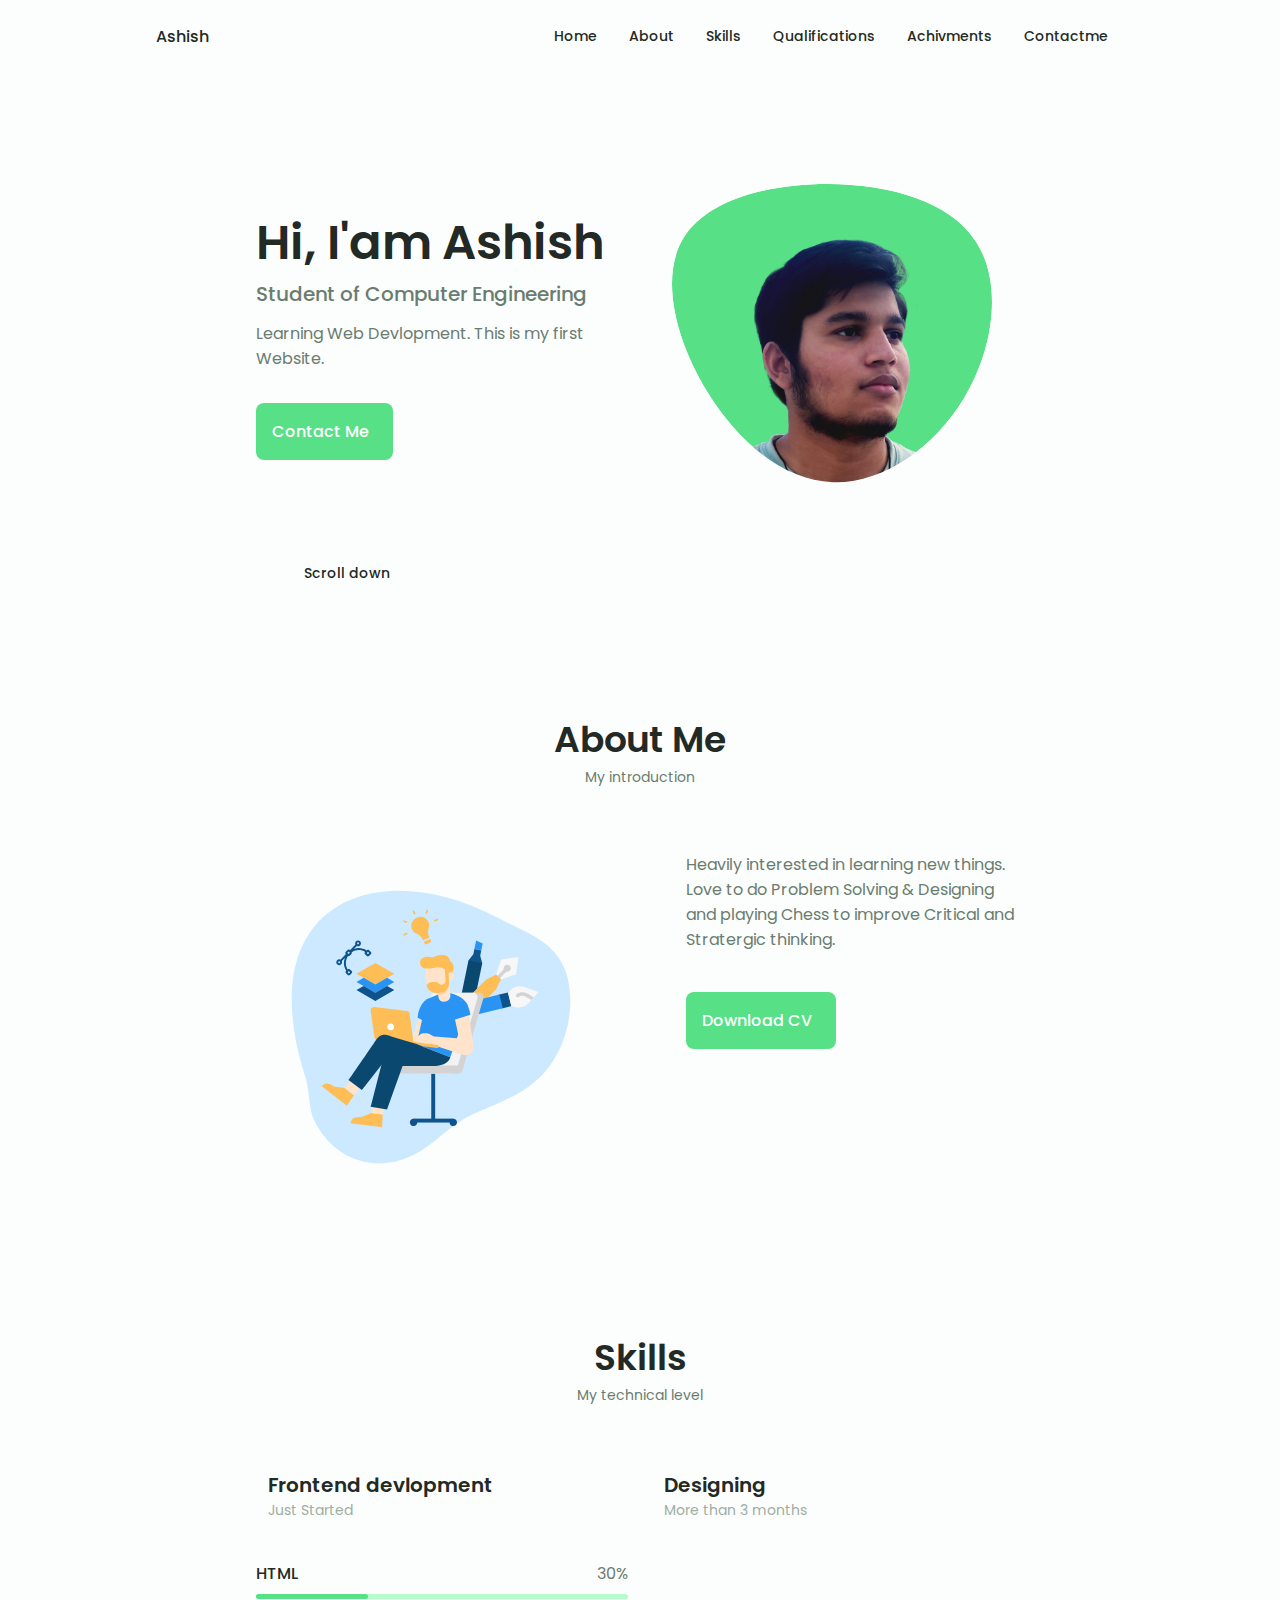
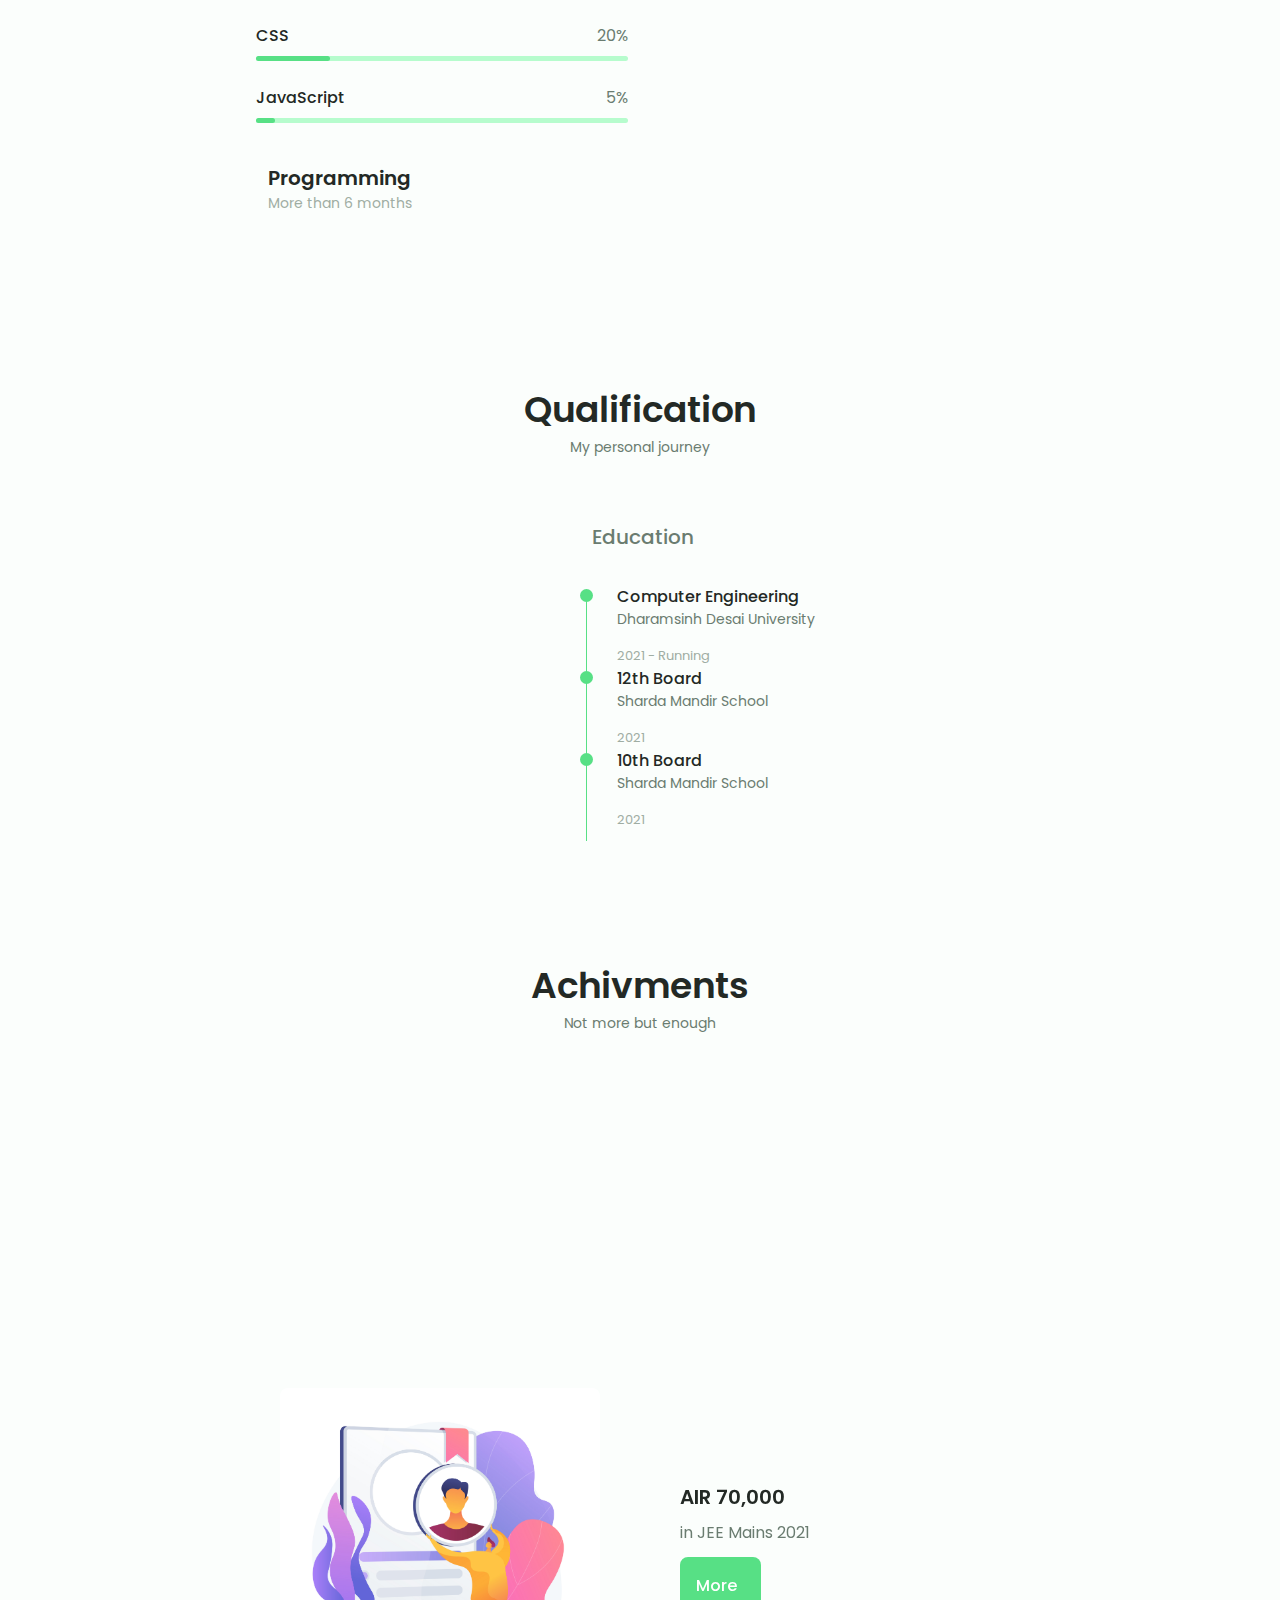
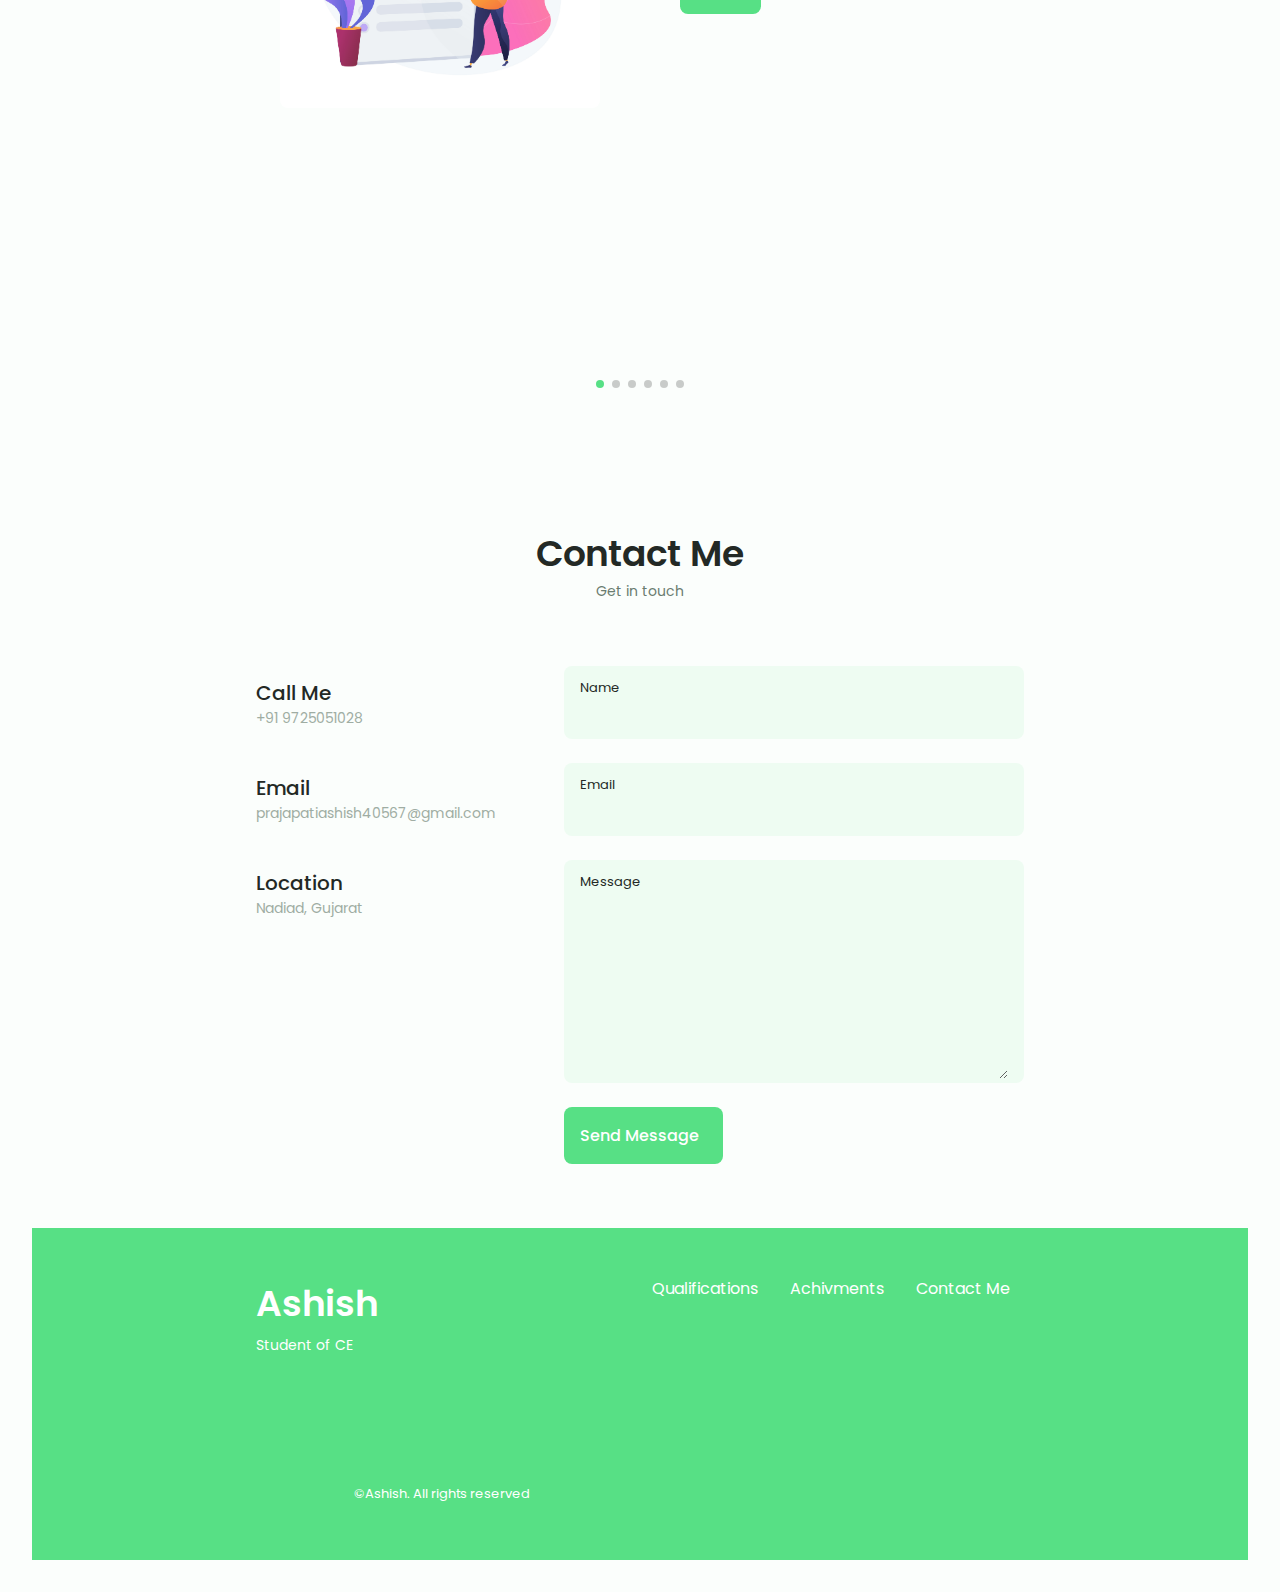
<file: mark.html>
<html lang="en">
  <head>
    <meta charset="UTF-8" />
    <meta http-equiv="X-UA-Compatible" content="IE=edge" />
    <meta name="viewport" content="width=device-width, initial-scale=1.0" />

    <!-- UNICONS -->
    <link
      rel="stylesheet"
      href="https://unicons.iconscout.com/release/v4.0.0/css/line.css"
    />

    <!-- Swiper CSS -->
    <link rel="stylesheet" href="assets/css/swiper-bundle.min.css" />

    <!-- CSS -->
    <link rel="stylesheet" href="assets/css/styles.css" />

    <title>Portfolio</title>
  </head>
  <body>
    <header class="header" id="header">
      <nav class="nav container">
        <a href="#" class="nav__logo">Ashish</a>

        <div class="nav__menu" id="nav-menu">
          <ul class="nav__list grid">
            <li class="nav__item">
              <a href="#home" class="nav__link active__link">
                <i class="uil uil-estate nav__icon"></i> Home
              </a>
            </li>
            <li class="nav__item">
              <a href="#about" class="nav__link">
                <i class="uil uil-user nav__icon"></i> About
              </a>
            </li>
            <li class="nav__item">
              <a href="#skills" class="nav__link">
                <i class="uil uil-file-alt nav__icon"></i> Skills
              </a>
            </li>
            <li class="nav__item">
              <a href="#qualifications" class="nav__link">
                <i class="uil uil-award nav__icon"></i> Qualifications
              </a>
            </li>
            <li class="nav__item">
              <a href="#achivments" class="nav__link">
                <i class="uil uil-medal nav__icon"></i> Achivments
              </a>
            <!-- </li>
            <li class="nav__item">
              <a href="#portfolio" class="nav__link">
                <i class="uil uil-scenery nav__icon"></i> Portfolio
              </a>
            </li> -->
            <li class="nav__item">
              <a href="#contact" class="nav__link">
                <i class="uil uil-message nav__icon"></i> Contactme
              </a>
            </li>
          </ul>
          <i class="uil uil-times nav__close" id="nav-close"></i>
        </div>

        <div class="nav__btns">
          <!-- Theme Change Button -->

          <i class="uil uil-moon change-theme" id="theme-button"></i>

          <div class="nav__toggle" id="nav-toggle">
            <i class="uil uil-apps"></i>
          </div>
        </div>
      </nav>
    </header>

    <main class="main">
      <section class="home section" id="home">
        <div class="home__container container grid">
          <div class="home__content grid">
            <div class="home__social">
              <a
                href="https://www.linkedin.com/in/ashish-prajapati-1aaa0a218/"
                target="_blank"
                class="home__social-icon"
              >
                <i class="uil uil-linkedin-alt"></i>
              </a>

              <a
                href="https://www.instagram.com/ashish_290104/"
                target="_blank"
                class="home__social-icon"
              >
                <i class="uil uil-instagram"></i>
              </a>

              <a
                href="https://github.com/Tony-2901"
                target="_blank"
                class="home__social-icon"
              >
                <i class="uil uil-github-alt"></i>
              </a>
            </div>

            <div class="home__img">
              <svg
                class="home__blob"
                viewBox="0 0 200 187"
                xmlns="http://www.w3.org/2000/svg"
                xmlns:xlink="http://www.w3.org/1999/xlink"
              >
                <mask id="mask0" mask-type="alpha">
                  <path
                    d="M190.312 36.4879C206.582 62.1187 201.309 102.826 182.328 134.186C163.346 165.547 
                    130.807 187.559 100.226 186.353C69.6454 185.297 41.0228 161.023 21.7403 129.362C2.45775 
                    97.8511 -7.48481 59.1033 6.67581 34.5279C20.9871 10.1032 59.7028 -0.149132 97.9666 
                    0.00163737C136.23 0.303176 174.193 10.857 190.312 36.4879Z"
                  />
                </mask>
                <g mask="url(#mask0)">
                  <path
                    d="M190.312 36.4879C206.582 62.1187 201.309 102.826 182.328 134.186C163.346 
                    165.547 130.807 187.559 100.226 186.353C69.6454 185.297 41.0228 161.023 21.7403 
                    129.362C2.45775 97.8511 -7.48481 59.1033 6.67581 34.5279C20.9871 10.1032 59.7028 
                    -0.149132 97.9666 0.00163737C136.23 0.303176 174.193 10.857 190.312 36.4879Z"
                  />

                  <image
                    class="home__blob-img"
                    x="6"
                    y="4"
                    xlink:href="assets/img/IMG_20210912_222226.png"
                  />
                </g>
              </svg>
            </div>

            <div class="home__data">
              <h1 class="home__title">Hi, I'am Ashish</h1>
              <h4 class="home__subtitle">Student of Computer Engineering</h4>
              <p class="home__description">
                Learning Web Devlopment. This is my first Website.
              </p>
              <a href="#contact" class="button button--flex">
                Contact Me <i class="uil uil-message button__icon"></i>
              </a>
            </div>
          </div>

          <div class="home__scroll">
            <a href="#about" class="home__scroll-button button--flex">
              <i class="uil uil-mouse-alt home__scroll-mouse"></i>
              <span class="home__scroll-name"> Scroll down </span>
              <i class="uil uil-arrow-down home__scroll-arrow"></i>
            </a>
          </div>
        </div>
      </section>

      <!-- ABOUT -->

      <section class="about section" id="about">
        <h2 class="section__title">About Me</h2>
        <span class="section__subtitle"> My introduction </span>

        <div class="about__container container grid">
          <svg
            class="about__img"
            xmlns="http://www.w3.org/2000/svg"
            enable-background="new 0 0 823 823"
            viewBox="0 0 823 823"
          >
            <switch>
              <g>
                <path
                  fill="#cce9ff"
                  d="M136.5,630.3c41.1,87.8,137.6,128.2,231.2,83.5c51.2-24.4,90.9-75,142.9-97.9
            c58.4-25.8,123.5-46.3,169.6-99.9c49.1-57.1,69.3-142.5,53.6-215.7c-19.2-89.1-99-109.8-166.5-146C290.4,5.9-16.9,113,116,528.9
            C127.1,563.7,122.9,601.2,136.5,630.3z"
                />
                <path
                  fill="#f7f7f7"
                  d="M617.2,247l-40.9,5.8l-11.7,35.1l11.7,11.7l35.1-11.7L617.2,247z M617.2,247"
                />
                <path
                  fill="#d3d3d3"
                  d="M567.5,296.7c-1.6-1.6-1.6-4.2,0-5.8l17.5-17.5c1.6-1.6,4.2-1.6,5.8,0c1.6,1.6,1.6,4.2,0,5.8l-17.5,17.5
            C571.7,298.3,569.1,298.3,567.5,296.7L567.5,296.7z M567.5,296.7"
                />
                <path
                  fill="#d3d3d3"
                  d="M596.7,279.2c-3.2,3.2-8.5,3.2-11.7,0c-3.2-3.2-3.2-8.5,0-11.7c3.2-3.2,8.5-3.2,11.7,0
            C599.9,270.7,599.9,275.9,596.7,279.2L596.7,279.2z M596.7,279.2"
                />
                <path
                  fill="#ffbe55"
                  d="M541.2,299.6l0,5.8l17.5,17.5l5.8,0l11.7-23.4l-11.7-11.7L541.2,299.6z M541.2,299.6"
                />
                <path
                  fill="#0e538c"
                  d="M499.6,255l3.6,6.6l23.4,5.8l5.4-5.8l-4.8-17.9l2.5-12.1l-16.2-3.3l-2.5,12.1L499.6,255z M499.6,255"
                />
                <path
                  fill="#2a94f4"
                  d="M513.5,228.3l16.2,3.3l3.3-16.2l-15.4-7.4L513.5,228.3z M513.5,228.3"
                />
                <path
                  fill="#0b4870"
                  d="M489.1,387.9c-8.9-1.8-14.7-10.6-12.9-19.5L499.6,255l32.4,6.7L508.7,375C506.8,384,498.1,389.7,489.1,387.9
            L489.1,387.9z M489.1,387.9"
                />
                <path
                  fill="#ffbe55"
                  d="M541.2,299.6l23.4,23.4l-58.4,58.4c-6.5,6.5-16.9,6.5-23.4,0c-6.5-6.5-6.5-16.9,0-23.4L541.2,299.6z
             M541.2,299.6"
                />
                <path
                  fill="#0e538c"
                  d="M570,335.8l22.4-5.5l8,32.1l-22.4,5.5L570,335.8z M570,335.8"
                />
                <path
                  fill="#f7f7f7"
                  d="M664.5,329.4l-33.3-12c-5.7-2-11.9-2.4-17.7-0.9c-4.6,1.1-8.9,3.3-12.5,6.4l-8.6,7.3l7.9,32.1l11,2.5
            c4.6,1,9.5,1,14.1-0.2c5.9-1.5,11.2-4.6,15.3-9.1L664.5,329.4z M664.5,329.4"
                />
                <path
                  fill="#d3d3d3"
                  d="M653,342l-13.3-8.4c-8.2-5-18.5-4.9-26.6,0.3c-1.9,1.2-2.5,3.8-1.3,5.7c0.2,0.3,0.4,0.5,0.6,0.7
            c1.4,1.4,3.5,1.6,5.1,0.6c5.4-3.5,12.3-3.6,17.8-0.2l12,7.6L653,342z M653,342"
                />
                <path
                  fill="#2a94f4"
                  d="M572.3,335.2l8,32.1L496,388.2c-8.9,2.2-17.8-3.2-20-12.1c-2.2-8.9,3.2-17.8,12.1-20L572.3,335.2z
             M572.3,335.2"
                />
                <path
                  fill="#ffbe55"
                  d="M325.2,286.3l-44.5,25.4l-44.5-25.4l44.5-25.3L325.2,286.3z M325.2,286.3"
                />
                <path
                  fill="#2a94f4"
                  d="M280.7,311.7l-27.6-15.8l-16.9,9.6l44.5,25.4l44.5-25.4l-16.9-9.6L280.7,311.7z M280.7,311.7"
                />
                <path
                  fill="#0e538c"
                  d="M280.7,330.9l-27.6-15.8l-16.9,9.6l44.5,25.4l44.5-25.4l-16.9-9.6L280.7,330.9z M280.7,330.9"
                />
                <path
                  fill="#d3d3d3"
                  d="M447.2,520.6H338.8c-5.1,0-9.2-4.1-9.2-9.2l0,0c0-5.1,4.1-9.2,9.2-9.2h108.4c5.1,0,9.2,4.1,9.2,9.2l0,0
              C456.4,516.6,452.3,520.6,447.2,520.6z"
                />
                <rect
                  width="9.2"
                  height="93.3"
                  x="412.6"
                  y="584.9"
                  fill="#0e538c"
                  transform="rotate(-90 417.184 631.577)"
                />
                <path
                  fill="#0e538c"
                  d="M379.2,634.3c0.8,4.8-2.4,9.3-7.2,10.1c-4.8,0.8-9.3-2.4-10.1-7.2c-0.8-4.8,2.4-9.3,7.2-10.1
                C373.9,626.3,378.4,629.5,379.2,634.3z"
                />
                <rect
                  width="9.2"
                  height="116.1"
                  x="412.1"
                  y="514.6"
                  fill="#0e538c"
                />
                <path
                  fill="#0e538c"
                  d="M472.5,634.3c0.8,4.8-2.4,9.3-7.2,10.1c-4.8,0.8-9.3-2.4-10.1-7.2c-0.8-4.8,2.4-9.3,7.2-10.1
                C467.2,626.3,471.7,629.5,472.5,634.3z"
                />
                <path
                  fill="#d3d3d3"
                  d="M475.7,520.6H373.2c-7,0-12-6.8-10-13.7l48.9-168.6c1.3-4.5,5.4-7.6,10-7.6h102.4c7,0,12,6.8,10,13.7
              L485.7,513C484.4,517.5,480.3,520.6,475.7,520.6z"
                />
                <path
                  fill="#f2f2f2"
                  d="M461.6,520.6h-89.2c-7,0-12-6.8-10-13.7l48.9-168.6c1.3-4.5,5.4-7.6,10-7.6h89.2c7,0,12,6.8,10,13.7
              L471.6,513C470.3,517.5,466.2,520.6,461.6,520.6z"
                />
                <path
                  fill="#d3d3d3"
                  d="M475.6,520.6H367.2c-5.1,0-9.2-4.1-9.2-9.2l0,0c0-5.1,4.1-9.2,9.2-9.2h108.4c5.1,0,9.2,4.1,9.2,9.2l0,0
              C484.8,516.6,480.7,520.6,475.6,520.6z"
                />
                <polygon
                  fill="#ffe3ca"
                  points="387.9 377.5 365.7 441.4 370.9 454 400.8 448.3 409.3 379.9"
                />
                <path
                  fill="#2a94f4"
                  d="M401.3,346.4c0,0-17.5,9.9-21.4,42.7l23.2,13.8L401.3,346.4z"
                />
                <path
                  fill="#2a94f4"
                  d="M431.3,333.8l-30,12.6l-23.6,105.2l79.1,31.2l42.1-120c0,0-6.9-25.1-46.4-31.4L431.3,333.8z"
                />
                <path
                  fill="#ffe3ca"
                  d="M511.2,457.4c-0.1-1.4-0.9-9.7-1.2-11l-13-83.4c-2.5-11.4-15.4-17.2-25.6-11.5c-7.5,4.2-10.9,13.2-8,21.2
            l15.5,71.6L511.2,457.4z"
                />
                <path
                  fill="#ffe3ca"
                  d="M493.5,439.5l-88.2-6.9l-4.4,15.7l84.9,28.7c13.1,4.4,26.4-5.9,25.4-19.6l0,0
            C510.5,447.9,503,440.3,493.5,439.5z"
                />
                <path
                  fill="#2a94f4"
                  d="M488.1,348.9c0,0,11.3,4.9,16.1,34l-39.7,12.2c0,0-26-29.1,1.8-48.5L488.1,348.9z"
                />
                <path
                  fill="#ffe3ca"
                  d="M377.6,449.2c3.2,8.7,19.6,9,28.2,5.8c8.7-3.2,17.6-8.2,14.3-16.9c-3.2-8.7-17.7-13.8-27.1-11.7
            C381.5,429.1,374.3,440.6,377.6,449.2z"
                />
                <path
                  fill="#ffbe55"
                  d="M425.6,461l-63-8.1l0.9-7.1l63,8.1c2,0.3,3.3,2,3.1,4l0,0C429.3,459.9,427.5,461.3,425.6,461z"
                />
                <path
                  fill="#ffbe55"
                  d="M370.9,454l-83.4-10.7c-4.8-0.6-8.6-4.4-9.3-9.2l-8.8-60.5c-0.8-5.4,3.8-10,9.1-9.3l76.6,9.8
            c3.2,0.4,5.7,2.9,6.1,6.1L370.9,454z"
                />
                <path
                  fill="#fff"
                  d="M324.6,412.4c-0.6,4.4-4.5,7.4-8.9,6.9c-4.4-0.6-7.4-4.5-6.9-8.9c0.6-4.4,4.5-7.4,8.9-6.9
            C322.1,404.1,325.2,408.1,324.6,412.4z"
                />
                <path
                  fill="#ffbe55"
                  d="M271.2,613.8l-21.7,9l-13.7,1c-6.3,0.5-11.5,5-12.9,11.2l-0.6,2.9l74.2,9.3l1.5-29.9L271.2,613.8z"
                />
                <polygon
                  fill="#ffe3ca"
                  points="298.1 617.3 305.4 584.7 278.5 581.1 271.2 613.8"
                />
                <path
                  fill="#0b4870"
                  d="M456.7,482.8c0,0-2.1,18-34.4,20.4h-77.6l-36.6,102.1l-38.5-6.2l38.5-149.9l88.2,9.8L456.7,482.8z"
                />
                <path
                  fill="#ffbe55"
                  d="M209,555.2l-23.2-3.4l-12.3-6.2c-5.6-2.8-12.5-1.6-16.8,3l-2,2.2l58.9,46.1l16.6-24.9L209,555.2z"
                />
                <polygon
                  fill="#ffe3ca"
                  points="230.4 572 250.6 546.3 229.4 529.3 209 555.2"
                />
                <path
                  fill="#0b4870"
                  d="M377.7,451.6l-59.8-17.9c-2.5-0.8-5-1.6-7.4-2.6c-5.2-2-18.2-4.7-28.3,10.7c-13,19.8-64.8,94.6-64.8,94.6
            l31.6,23.3l69-88c5.8-8,15.1-12.7,24.9-12.7l53.4-0.1L377.7,451.6z"
                />
                <path
                  fill="#ffbe55"
                  d="M454.6,301c1.1-2,19.6-35,2.6-43.3c0,0-2.2-17.4-21.7-15.5c-19.5,1.9-14.2,7.6-26.6,4.8
            c-12.4-2.8-24.1,3.6-23.2,13.9c0.9,10.4,8.9,14.8,23.2,12.3c14.3-2.5,25.6-0.6,25.6-0.6l11.9,3.5L454.6,301z"
                />
                <g>
                  <path
                    fill="#ffe3ca"
                    d="M457,336.7l-1.5-41.9l-29.1,10.3l2.3,33.6c0.5,7.8,4.9,13.9,12.7,13.3l2.4-0.2
                C451.6,351.3,457.5,344.6,457,336.7z"
                  />
                  <path
                    fill="#fcd2b1"
                    d="M453,300.6c0,0,5.5,35-24.4,37l-1.3-16.6L453,300.6z"
                  />
                </g>
                <path
                  fill="#ffe3ca"
                  d="M428.3,329.8l1,0c14.9-0.7,26.4-13.3,25.7-28.2l-1.4-30.4c-0.2-3.9-3.5-6.8-7.3-6.7l-35.5,1.7
            c-6.9,0.3-12.2,6.2-11.9,13.1l1.2,25C400.8,319,413.4,330.5,428.3,329.8z"
                />
                <path
                  fill="#ffe3ca"
                  d="M448.3,292.4c0.2,5,4.5,8.9,9.5,8.7c5-0.2,8.9-4.5,8.7-9.5c-0.2-5-4.5-8.9-9.5-8.7
            C451.9,283.1,448,287.3,448.3,292.4z"
                />
                <path
                  fill="#ffbe55"
                  d="M443.9,268l1.8,34c0.2,3.1-1.1,6.2-3.6,7.9c-1.6,1.1-2.9,2.6-5.7,2.2c-8.1-1.2-4.4-7.2-20.8-6.3
            c-15,0.8-13.9,9.2-13.9,9.2s2.9,15.9,23.5,16.6c20.6,0.8,30.9-12.3,28.5-29.6l-2-35.9L443.9,268z"
                />
                <path
                  fill="#ffbe55"
                  d="M399.9,273.7c0,0,9.6,1.5,23.5-1.9c13.9-3.4,24.9,7.8,24.9,7.8s3,5.2,3.7,5c0.7-0.1,5-1.8,5-1.8l-0.2-15.7
            l-10.2-7.9l-28.2-1.2l-16.7,3.7L399.9,273.7z"
                />
                <g>
                  <path
                    fill="#ffbe55"
                    d="M407.2 199.5l.7 1.5-14.9 6.8-.7-1.6c-2.9-6.3-8.4-11.5-15-14.3-5.7-2.4-9.7-7-11.5-12.8-2.5-8.8 1.6-20 11.8-24.7 10.7-4.9 23.1-.4 27.8 9.7 2.1 4.6 2.4 9.9.6 14.8C403.6 185.6 404.1 192.8 407.2 199.5zM411.4 208.4c.8 1.7 0 3.7-1.8 4.5l-8.6 3.9c-1.8.8-3.8.1-4.6-1.7l-1.8-3.9 14.9-6.8L411.4 208.4 411.4 208.4z"
                  />
                  <rect
                    width="3.9"
                    height="9"
                    x="369.8"
                    y="137.4"
                    fill="#ffbe55"
                    transform="rotate(-24.522 371.765 141.906)"
                  />
                  <path
                    fill="#ffbe55"
                    d="M398.4,143.9l3.6,1.3l3.4-8.5l-3.6-1.3L398.4,143.9z M398.4,143.9"
                  />
                  <rect
                    width="9.4"
                    height="3.8"
                    x="418.9"
                    y="158.2"
                    fill="#ffbe55"
                    transform="rotate(-24.522 423.624 160.144)"
                  />
                  <rect
                    width="9.4"
                    height="3.8"
                    x="346.8"
                    y="191.1"
                    fill="#ffbe55"
                    transform="rotate(-24.522 351.555 193.015)"
                  />
                  <path
                    fill="#ffbe55"
                    d="M347.2,160.3l-1.4,3.6l8.6,3l1.3-3.6L347.2,160.3z M347.2,160.3"
                  />
                </g>
                <path
                  fill="#0e538c"
                  d="M270.1,235.1L266,231c-0.7-0.7-1.6-1.1-2.6-1.1c-1,0-1.9,0.4-2.6,1.1l-0.6,0.6c-5.4-3.6-11.8-5.5-18.4-5.6
            h-0.1c-4.1,0-8.1,0.7-11.8,2.2l7.2-7.2c0.9,0.4,1.9,0.7,2.9,0.7c1.8,0,3.6-0.7,4.8-2c1.3-1.3,2-3,2-4.8c0-1.8-0.7-3.6-2-4.8
            c-1.3-1.3-3-2-4.8-2c-1.8,0-3.6,0.7-4.8,2c-1.3,1.3-2,3-2,4.8c0,1,0.2,2,0.7,2.9l-13,13l-0.4-0.4c-0.7-0.7-1.6-1.1-2.6-1.1
            c-1,0-1.9,0.4-2.6,1.1l-4.2,4.1c-0.7,0.7-1.1,1.6-1.1,2.6c0,1,0.4,1.9,1.1,2.6l0.4,0.4l-13,13c-0.9-0.4-1.9-0.7-2.9-0.7
            c-1.8,0-3.6,0.7-4.8,2c-2.7,2.7-2.7,7,0,9.7c1.3,1.3,3,2,4.8,2c1.8,0,3.6-0.7,4.8-2c2.1-2.1,2.6-5.3,1.3-7.8l7.2-7.2
            c-1.4,3.8-2.2,7.8-2.2,11.9c0,6.6,1.9,12.9,5.6,18.4l-0.7,0.7c-1.4,1.4-1.4,3.8,0,5.2l4.1,4.1c0.7,0.7,1.6,1.1,2.6,1.1
            c1,0,1.9-0.4,2.6-1.1l4.1-4.1c1.4-1.4,1.4-3.8,0-5.2l-4.1-4.1c-0.7-0.7-1.6-1.1-2.6-1.1c-1,0-1.9,0.4-2.6,1.1l-0.1,0.1
            c-5.9-9.6-5.7-22.1,0.8-31.5c0.4,0.2,0.9,0.3,1.3,0.3c1,0,1.9-0.4,2.6-1.1l4.1-4.1c1.1-1.1,1.3-2.6,0.8-3.9
            c9.4-6.5,21.9-6.8,31.5-0.8l-0.3,0.3c-1.4,1.4-1.4,3.8,0,5.2l4.1,4.1c0.7,0.7,1.6,1.1,2.6,1.1c1,0,1.9-0.4,2.6-1.1l4.1-4.1
            C271.5,238.9,271.5,236.6,270.1,235.1L270.1,235.1z M221.3,282.7l-2.9,2.9l-2.9-2.9l2.9-2.9L221.3,282.7z M238.4,213.1
            c0.4-0.4,1-0.7,1.6-0.7c0.6,0,1.2,0.2,1.6,0.7c0.4,0.4,0.7,1,0.7,1.6c0,0.6-0.2,1.2-0.7,1.6c-0.4,0.4-1,0.7-1.6,0.7
            c-0.6,0-1.2-0.2-1.6-0.7c-0.4-0.4-0.7-1-0.7-1.6C237.8,214.1,238,213.6,238.4,213.1L238.4,213.1z M197.2,260.8
            c-0.4,0.4-1,0.7-1.6,0.7s-1.2-0.2-1.6-0.7c-0.9-0.9-0.9-2.3,0-3.2c0.4-0.4,1-0.7,1.6-0.7s1.2,0.2,1.6,0.7
            C198.1,258.5,198.1,260,197.2,260.8L197.2,260.8z M217.8,239.9l-2.9-2.9l2.9-2.9l2.9,2.9L217.8,239.9z M263.3,240.6l-2.9-2.9
            l2.9-2.9l2.9,2.9L263.3,240.6z M263.3,240.6"
                />
              </g>
            </switch>
          </svg>

          <div class="about__data">
            <p class="about__description">
              Heavily interested in learning new things. Love to do Problem
              Solving & Designing and playing Chess to improve Critical and
              Stratergic thinking.
            </p>

            <div class="about__buttons">
              <a
                download=""
                href="assets/pdf/Ashish-Cv.pdf"
                class="button button--flex"
              >
                Download CV<i class="uil uil-download-alt button__icon"></i>
              </a>
            </div>
          </div>
        </div>
      </section>
      <section class="skills section" id="skills">
        <h2 class="section__title">Skills</h2>
        <span class="section__subtitle"> My technical level </span>

        <div class="skills__container container grid">
          
          <div class="skills__content skills__open">
                <div class="skills__header">
                  <i class="uil uil-brackets-curly skills__icon"></i>

                  <div>
                    <h1 class="skills__title">Frontend devlopment</h1>
                    <span class="skills__subtitle">Just Started</span>
                  </div>

                  <i class="uil uil-angle-down skills__arrow"></i>
                </div>

                <div class="skills__list grid">
                  <div class="skills__data">
                    <div class="skills__titles">
                      <h3 class="skills__name">HTML</h3>
                      <span class="skills__number"> 30% </span>
                    </div>
                    <div class="skills__bar">
                      <span class="skills__percentage skills__html"> </span>
                    </div>
                  </div>

                  <div class="skills__data">
                    <div class="skills__titles">
                      <h3 class="skills__name">CSS</h3>
                      <span class="skills__number"> 20% </span>
                    </div>
                    <div class="skills__bar">
                      <span class="skills__percentage skills__css"> </span>
                    </div>
                  </div>

                  <div class="skills__data">
                    <div class="skills__titles">
                      <h3 class="skills__name">JavaScript</h3>
                      <span class="skills__number"> 5% </span>
                    </div>
                    <div class="skills__bar">
                      <span class="skills__percentage skills__javascript"> </span>
                    </div>
                  </div>
                </div>
          </div>
          <div class="skills__content skills__close">
                <div class="skills__header">
                  <i class="uil uil-palette skills__icon"></i>

                  <div>
                    <h1 class="skills__title">Designing</h1>
                    <span class="skills__subtitle">More than 3 months</span>
                  </div>

                  <i class="uil uil-angle-down skills__arrow"></i>
                </div>

                <div class="skills__list grid">
                  <div class="skills__data">
                    <div class="skills__titles">
                      <h3 class="skills__name">Photoshop</h3>
                      <span class="skills__number"> 50% </span>
                    </div>
                    <div class="skills__bar">
                      <span class="skills__percentage skills__photoshop"> </span>
                    </div>
                  </div>

                  <div class="skills__data">
                    <div class="skills__titles">
                      <h3 class="skills__name">Premier Pro</h3>
                      <span class="skills__number"> 40% </span>
                    </div>
                    <div class="skills__bar">
                      <span class="skills__percentage skills__premierpro"> </span>
                    </div>
                  </div>

                  <div class="skills__data">
                    <div class="skills__titles">
                      <h3 class="skills__name">Audacity</h3>
                      <span class="skills__number"> 70% </span>
                    </div>
                    <div class="skills__bar">
                      <span class="skills__percentage skills__audacity"> </span>
                    </div>
                  </div>
                </div>
          </div>
          <div class="skills__content skills__close">
                    <div class="skills__header">
                      <i class="uil uil-desktop skills__icon"></i>

                      <div>
                        <h1 class="skills__title">Programming</h1>
                        <span class="skills__subtitle">More than 6 months</span>
                      </div>

                      <i class="uil uil-angle-down skills__arrow"></i>
                    </div>

                    <div class="skills__list grid">
                      <div class="skills__data">
                        <div class="skills__titles">
                          <h3 class="skills__name">C</h3>
                          <span class="skills__number"> 70% </span>
                        </div>
                        <div class="skills__bar">
                          <span class="skills__percentage skills__c"> </span>
                        </div>
                      </div>

                      <div class="skills__data">
                        <div class="skills__titles">
                          <h3 class="skills__name">C++</h3>
                          <span class="skills__number"> 50% </span>
                        </div>
                        <div class="skills__bar">
                          <span class="skills__percentage skills__cpp"> </span>
                        </div>
                      </div>
                    </div>
          </div>
          
        </div>
        
      </section>

      <!-- Qualifications -->

      <section class="qualification section" id="qualifications">
        <h2 class="section__title">Qualification</h2>
        <span class="section__subtitle">My personal journey</span>

        <div class="qualification__container container">
          <div class="qualification__tabs">
            <div class="qualification__button button--flex qualification__active" data-target="#education">
              <i class="uil uil-graduation-cap qualification__icon"></i>
              Education
            </div>
          </div>
           

            <div class="qualification__sections">
              <div class="qualification__content qualification__active" data-content id="education">


                <div class="qualification__data">
                  <div></div>

                  <div>
                    <span class="qualification__rounder"></span>
                    <span class="qualification__line"></span>
                  </div>

                  <div>
                    <h3 class="qualification__title">Computer Engineering</h3>
                    <span class="qualification__subtitle">Dharamsinh Desai University</span>

                    <div class="qualification__calendar">
                      <i class="uil uil-calendar-alt"></i>
                      2021 - Running
                    </div>
                  </div>

                </div>

                
                <div class="qualification__data" id="12th">
                  <div></div>
                  <div>
                    <span class="qualification__rounder"></span>
                    <span class="qualification__line"></span>
                  </div>
                  <div>
                    <h3 class="qualification__title">12th Board</h3>
                    <span class="qualification__subtitle">Sharda Mandir School</span>
  
                    <div class="qualification__calendar">
                      <i class="uil uil-calendar-alt"></i>
                      2021
                    </div>
                  </div>
                    
                </div>
                

              
                <div class="qualification__data">
                  <div></div>
                  <div>
                    <span class="qualification__rounder"></span>
                    <span class="qualification__line"></span>
                  </div>
                  <div>
                    <h3 class="qualification__title">10th Board</h3>
                    <span class="qualification__subtitle">Sharda Mandir School</span>

                    <div class="qualification__calendar">
                      <i class="uil uil-calendar-alt"></i>
                      2021
                    </div>
                  </div>
                  
                </div>
              </div>
              
            </div>
          
        </div>
      </section>

      <section class="achivments section" id="achivments">
        <h2 class="section__title">Achivments</h2>
        <span class="section__subtitle">Not more but enough</span>

        <div class="achivments__container container swiper mySwiper">
          <div class="swiper-wrapper">
            <!-- Achivment 1 -->
            <div class="achivments__content grid swiper-slide">
              <img class="achivments__img" src="assets/img/Wavy_Bus-08_Single-05.jpg" alt="img">

              <div class="achivments__data">
                <h3 class="achivments__title">AIR 70,000</h3>
                <p class="achivments__description">in JEE Mains 2021</p>

                <a href="#" class="button button--flex button--small achivments__button">
                  More
                  <i class="uil uil-arrow-right button__icon"></i>
                </a>
              </div>
            </div>
            <!-- Achivment 2 -->
            <div class="achivments__content grid swiper-slide">
              <img class="achivments__img" src="assets/img/award.gif" alt="img">

              <div class="achivments__data">
                <h3 class="achivments__title">93%</h3>
                <p class="achivments__description">in 12th Boards 2021 (GSEB)</p>

                <a href="#" class="button button--flex button--small achivments__button">
                  More
                  <i class="uil uil-arrow-right button__icon"></i>
                </a>
              </div>
            </div>
            <!-- Achivment 3 -->
            <div class="achivments__content grid swiper-slide">
              <img class="achivments__img" src="assets/img/Animation.gif" alt="img">

              <div class="achivments__data">
                <h3 class="achivments__title">95% - 4th In District</h3>
                <p class="achivments__description">in 10th Boards 2019 (GSEB)</p>

                <a href="#" class="button button--flex button--small achivments__button">
                  More
                  <i class="uil uil-arrow-right button__icon"></i>
                </a>
              </div>
            </div>
            <!-- Achivment 4 -->
            <div class="achivments__content grid swiper-slide">
              <img class="achivments__img" src="assets/img/Rajyapuraskar Award-A (1).png" alt="img">

              <div class="achivments__data">
                <h3 class="achivments__title">Rajya Puraskar</h3>
                <p class="achivments__description">Awarded by Rajya Puraskar by The Bharat Scouts & Guides in 2019</p>

                <a href="#" class="button button--flex button--small achivments__button">
                  More
                  <i class="uil uil-arrow-right button__icon"></i>
                </a>
              </div>
            </div>
            <!-- Achivment 5 -->
            <div class="achivments__content grid swiper-slide">
              <img class="achivments__img" src="assets/img/Scout Camp Isometric Illustration.jpg" alt="img">

              <div class="achivments__data">
                <h3 class="achivments__title">Training Camps </h3>
                <p class="achivments__description">Completed 10+ training camps as a scout.</p>

                <a href="#" class="button button--flex button--small achivments__button">
                  More
                  <i class="uil uil-arrow-right button__icon"></i>
                </a>
              </div>
            </div>
            <!-- Achivment 6 -->
            <div class="achivments__content grid swiper-slide">
              <img class="achivments__img" src="assets/img/undraw_stand_out_-1-oag1.svg" alt="img">

              <div class="achivments__data">
                <h3 class="achivments__title">Qualified</h3>
                <p class="achivments__description">Qualified Starters, Flyers, KET, PET exams conducted by <b>Cambridge University</b></p>

                <a href="#" class="button button--flex button--small achivments__button">
                  More
                  <i class="uil uil-arrow-right button__icon"></i>
                </a>
              </div>
            </div>
          </div>

          <div class="swiper-button-next">
            <i class="uil uil-angle-right-b swiper-achivments-icon"></i>
          </div>
          <div class="swiper-button-prev">
            <i class="uil uil-angle-left-b swiper-achivments-icon"></i>
          </div>

          <div class="swiper-pagination">

          </div>
        </div>
      </section>

      <section class="contact section" id="contact">
        <h2 class="section__title">Contact Me</h2>
        <span class="section__subtitle">Get in touch</span>

        <div class="contact__container container grid">
          <div>

              <div class="contact__information">
                <i class="uil uil-phone contact__icon"></i>

                <div>
                  <h3 class="contact__title">
                    Call Me
                  </h3>
                  <span class="contact__subtitle">+91 9725051028</span>
                </div>
              </div>

              <div class="contact__information">
                <i class="uil uil-envelope contact__icon"></i>

                <div>
                  <h3 class="contact__title">
                    Email
                  </h3>
                  <span class="contact__subtitle">prajapatiashish40567@gmail.com</span>
                </div>
              </div>


              <div class="contact__information">
                <i class="uil uil-map-marker contact__icon"></i>

                <div>
                  <h3 class="contact__title">
                    Location
                  </h3>
                  <span class="contact__subtitle">Nadiad, Gujarat</span>


                </div>

              </div>
          </div>
          <div>   

              <form action="" class="contact__form grid">
                <div class="contact__inputs grid">
                  <div class="contact__content">
                    <label for="" class="contact__label">Name</label>
                    <input type="text" class="contact__input">
                  </div>
                  <div class="contact__content">
                    <label for="" class="contact__label">Email</label>
                    <input type="email" class="contact__input">
                  </div>
                </div>
                <div class="contact__content">
                  <label for="" class="contact__label">Message</label>
                  <textarea name="" id="" cols="0" rows="7" class="contact__input"></textarea>
                </div>

                <div>
                  <a href="" class="button button--flex">
                    Send Message
                    <i class="uil uil-message button__icon"></i>
                  </a>
                </div>
              </form>
          </div>  
      </section>

      <footer class="footer">
        <div class="footer__bg">
          <div class="footer__container container grid">
            <div>
              <h1 class="footer__title">Ashish</h1>
              <span class="footer__subtitle">Student of CE</span>

            </div>
            <div>
              <ul class="footer__links">
                <li>
                  <a href="#qualifications" class="footer__links">Qualifications</a>
                  
                  
                </li>
                <li>
                  <a href="#achivments" class="footer__links">Achivments</a>
                </li>
                <li>
                  <a href="#contact" class="footer__links">Contact Me</a>
                </li>
              </ul>
            
          
            </div>

            <p class="footer__copy">&#169;Ashish. All rights reserved</p>
          </div>
        </div>
      </footer>

      <a href="#" class="scrollup" id="scroll-up">
        <i class="uil uil-arrow-up scrollup__icon"></i>
      </a>

    </main>
    <script src="js/swiper-bundle.min.js"></script>

    <script src="js/main.js"></script>
  </body>
</html>
</file>
<file: assets/css/styles.css>
/*==================== GOOGLE FONTS ====================*/
@import url("https://fonts.googleapis.com/css2?family=Poppins:wght@400;500;600&display=swap");

/*==================== VARIABLES CSS ====================*/
:root {
  --header-height: 3rem;

  /*========== Colors ==========*/
  /* Change favorite color */
  --hue-color: 140; /*Purple 250 - Green 142 - Blue 230 - Pink 340*/

  /* HSL color mode */
  --first-color: hsl(var(--hue-color), 69%, 61%);
  --first-color-second: hsl(var(--hue-color), 69%, 61%);
  --first-color-alt: hsl(var(--hue-color), 57%, 53%);
  --first-color-lighter: hsl(var(--hue-color), 92%, 85%);
  --title-color: hsl(var(--hue-color), 8%, 15%);
  --text-color: hsl(var(--hue-color), 8%, 45%);
  --text-color-light: hsl(var(--hue-color), 8%, 65%);
  --input-color: hsl(var(--hue-color), 70%, 96%);
  --body-color: hsl(var(--hue-color), 60%, 99%);
  --container-color: #fff;
  --scroll-bar-color: hsl(var(--hue-color), 12%, 90%);
  --scroll-thumb-color: hsl(var(--hue-color), 12%, 80%);

  /*========== Font and typography ==========*/
  --body-font: "Poppins", sans-serif;

  /* .5rem = 8px, 1rem = 16px, 1.5rem = 24px ... */
  --big-font-size: 2rem;
  --h1-font-size: 1.5rem;
  --h2-font-size: 1.25rem;
  --h3-font-size: 1.125rem;
  --normal-font-size: 0.938rem;
  --small-font-size: 0.813rem;
  --smaller-font-size: 0.75rem;

  /*========== Font weight ==========*/
  --font-medium: 500;
  --font-semi-bold: 600;

  /*========== Margenes Bottom ==========*/
  /* .25rem = 4px, .5rem = 8px, .75rem = 12px ... */
  --mb-0-25: 0.25rem;
  --mb-0-5: 0.5rem;
  --mb-0-75: 0.75rem;
  --mb-1: 1rem;
  --mb-1-5: 1.5rem;
  --mb-2: 2rem;
  --mb-2-5: 2.5rem;
  --mb-3: 3rem;

  /*========== z index ==========*/
  --z-tooltip: 10;
  --z-fixed: 100;
  --z-modal: 1000;
}

/* Font size for large devices */
@media screen and (min-width: 968px) {
  :root {
    --big-font-size: 3rem;
    --h1-font-size: 2.25rem;
    --h2-font-size: 1.5rem;
    --h3-font-size: 1.25rem;
    --normal-font-size: 1rem;
    --small-font-size: 0.875rem;
    --smaller-font-size: 0.813rem;
  }
}

/*========== Variables Dark theme ==========*/

body.dark-theme {
  --first-color-second: hsl(var(--hue-color), 30%, 8%);

  --title-color: hsl(var(--hue-color), 8%, 95%);
  --text-color: hsl(var(--hue-color), 8%, 75%);

  --input-color: hsl(var(--hue-color), 29%, 16%);
  --body-color: hsl(var(--hue-color), 28%, 12%);

  --container-color: hs1(var(--hue-color), 29%, 16%);
}

/*========== Button Dark/Light ==========*/

.nav__btns {
  display: flex;

  align-items: center;
}

.change-theme {
  font-size: 1.25rem;
  color: var(--title-color);
  margin-right: var(--mb-1);
  cursor: pointer;
}

.change-theme:hover {
  color: var(--first-color-alt);
}

/*==================== BASE ====================*/
* {
  box-sizing: border-box;
  padding: 0;
  margin: 0;
}

html {
  scroll-behavior: smooth;
}

body {
  margin: 0 0 var(--header-height) 0;
  font-family: var(--body-font);
  font-size: var(--normal-font-size);
  background-color: var(--body-color);
  color: var(--text-color);
}

h1,
h2,
h3,
h4 {
  color: var(--title-color);
  font-weight: var(--font-semi-bold);
}

ul {
  list-style: none;
}

a {
  text-decoration: none;
}

img {
  max-width: 100%;
  height: auto;
}

/*==================== REUSABLE CSS CLASSES ====================*/
.section {
  padding: 2rem 0 4rem;
}

.section__title {
  font-size: var(--h1-font-size);
  color: var(--title-color);
}

.section__subtitle {
  display: block;
  font-size: var(--small-font-size);
  margin-bottom: var(--mb-3);
}

.section__title,
.section__subtitle {
  text-align: center;
}

/*==================== LAYOUT ====================*/
.container {
  max-width: 768px;
  margin-left: var(--mb-1-5);
  margin-right: var(--mb-1-5);
}

.grid {
  display: grid;
  gap: 1.5rem;
  align-content: center;
}

.header {
  width: 100%;
  position: fixed;
  bottom: 0;
  left: 0;
  z-index: var(--z-fixed);
  background-color: var(--body-color);
}

/*==================== NAV ====================*/

.nav {
  max-width: 968px;
  height: var(--header-height);
  display: flex;
  justify-content: space-between;
  align-items: center;
}

.nav__logo,
.nav__toggle {
  color: var(--title-color);
  font-weight: var(--font-medium);
}

.nav__logo:hover {
  color: var(--first-color);
}

.nav__toggle {
  font-size: 1.1rem;
  cursor: pointer;
}

.nav__toggle:hover {
  color: var(--first-color);
}

@media screen and (max-width: 767px) {
  .nav__menu {
    position: fixed;
    bottom: -100%;
    left: 0;
    width: 100%;
    background-color: var(--body-color);
    padding: 2rem 1.5rem 4rem;
    box-shadow: 0 -1px 4px rgba(0, 0, 0, 0.15);
    border-radius: 1.5rem 1.5rem 0 0;
    transition: 0.3s;
  }
}

.nav__list {
  grid-template-columns: repeat(2, 1fr);
  gap: 2rem;
}

.nav__link {
  display: flex;
  flex-direction: column;
  align-items: center;
  font-size: var(--small-font-size);
  color: var(--title-color);
  font-weight: var(--font-medium);
}

.nav__link:hover {
  color: var(--first-color);
}

.nav__icon {
  font-size: 1.2rem;
}

.nav__close {
  position: absolute;
  right: 1.3rem;
  bottom: 0.5rem;
  font-size: 1.5rem;
  cursor: pointer;
  color: var(--first-color);
}

.nav__close:hover {
  color: var(--first-color-alt);
}

/* show menu */

.show-menu {
  bottom: 0;
}

/* Active link */

.active-link {
  color: var(--first-color);
}

/* Change background header */

.scroll-header {
  box-shadow: 0 -1px 4px rgba(0, 0, 0, 0.15);
}

/*==================== HOME ====================*/
.home__container {
  gap: 1rem;
}

.home__content {
  grid-template-columns: 0.5fr 3fr;
  padding-top: 3.5rem;
  align-items: center;
}

.home__social {
  display: grid;
  grid-template-columns: max-content;
  row-gap: 1rem;
}

.home__social-icon {
  font-size: 1.25rem;
  color: var(--first-color);
}

.home__social-icon:hover {
  color: var(--first-color-alt);
}

.home__blob {
  width: 200px;
  fill: var(--first-color);
}

.home__blob-img {
  width: 200px;
}

.home__data {
  grid-column: 1/3;
}

.home__title {
  font-size: var(--big-font-size);
}

.home__subtitle {
  font-size: var(--h3-font-size);
  color: var(--text-color);
  font-weight: var(--font-medium);
  margin-bottom: var(--mb-0-75);
}

.home__description {
  margin-bottom: var(--mb-2);
}

.home__scroll {
  display: none;
}

.home__scroll-button {
  color: var(--first-color);
  transition: 0.3s;
}

.home__scroll-button:hover {
  transform: translateY(0.25rem);
}

.home__scroll-mouse {
  font-size: 2rem;
}

.home__scroll-name {
  font-size: var(--small-font-size);
  color: var(--title-color);
  font-weight: var(--font-medium);
  margin-right: var(--mb-0-25);
}

.home__scroll-arrow {
  font-size: 1.25rem;
}
/*==================== BUTTONS ====================*/

.button {
  display: inline-block;
  background-color: var(--first-color);
  color: #fff;
  padding: 1rem;
  border-radius: 0.5rem;
  font-weight: var(--font-medium);
}

.button:hover {
  background-color: var(--first-color-alt);
}

.button__icon {
  font-size: 1.2rem;
  margin-left: var(--mb-0-5);
  transition: 0.3s;
}

.button--flex {
  display: inline-flex;
  align-items: center;
}

/*==================== ABOUT ====================*/

.about__img {
  width: 200px;
  border-radius: 0.5rem;
  justify-self: center;
  align-self: center;
}

.about__description {
  text-align: center;
  margin-bottom: var(--mb-2-5);
}

.about__buttons {
  display: flex;
  justify-content: center;
}

/*==================== SKILLS ====================*/

.skills__container {
  row-gap: 0;
}

.skills__header {
  display: flex;
  align-items: center;
  margin-bottom: var(--mb-2-5);
  cursor: pointer;
}

.skills__icon,
.skills__arrow {
  font-size: 2rem;
  color: var(--first-color);
}

.skills__icon {
  margin-right: var(--mb-0-75);
}

.skills__title {
  font-size: var(--h3-font-size);
}

.skills__subtitle {
  font-size: var(--small-font-size);
  color: var(--text-color-light);
}

.skills__arrow {
  margin-left: auto;
  transition: 0.4s;
}

.skills__titles {
  display: flex;
  justify-content: space-between;
  margin-bottom: var(--mb-0-5);
}

.skills__name {
  font-size: var(--normal-font-size);
  font-weight: var(--font-medium);
}

.skills__bar,
.skills__percentage {
  height: 5px;
  border-radius: 0.25rem;
}

.skills__bar {
  background-color: var(--first-color-lighter);
}

.skills__percentage {
  display: block;
  background-color: var(--first-color);
}

.skills__html {
  width: 30%;
}
.skills__css {
  width: 20%;
}
.skills__javascript {
  width: 5%;
}
.skills__photoshop {
  width: 50%;
}
.skills__premierpro {
  width: 40%;
}
.skills__audacity {
  width: 70%;
}
.skills__c {
  width: 70%;
}
.skills__cpp {
  width: 50%;
}

.skills__close .skills__list {
  height: 0;
  overflow: hidden;
}

.skills__open .skills__list {
  height: max-content;
  margin-bottom: var(--mb-2-5);
}

.skills__open .skills__arrow {
  transform: rotate(-180deg);
}
/*==================== QUALIFICATION ====================*/
.qualification__tabs {
  display: flex;
  justify-content: space-evenly;
  margin-bottom: var(--mb-2);
}

.qualification__button {
  font-size: var(--h3-font-size);
  font-weight: var(--font-medium);
  cursor: pointer;
}

.qualification__button:hover {
  color: var(--first-color);
}

.qualification__icon {
  font-size: 1.8rem;
  margin-right: var(--mb-0-25);
}

.qualification__data {
  display: grid;
  grid-template-columns: 1fr max-content 2fr;
  column-gap: 1.5rem;
  align-items: baseline;
}

.qualification__title {
  font-size: var(--normal-font-size);
  font-weight: var(--font-medium);
}

.qualification__subtitle {
  display: inline-block;
  font-size: var(--small-font-size);
  margin-bottom: var(--mb-1);
}

.qualification__calendar {
  font-size: var(--smaller-font-size);
  color: var(--text-color-light);
}

.qualification__rounder {
  display: inline-block;
  width: 13px;
  height: 13px;
  background-color: var(--first-color);
  border-radius: 50%;
}

.qualification__line {
  display: block;
  width: 1px;
  height: 100%;
  background-color: var(--first-color);
  transform: translate(6px, -7px);
}

.qualification [data-content] {
  display: block;
}
.qualification__active [data-content] {
  display: block;
  /* transition: 0.4s; */
}

/*==================== SERVICES ====================*/

/* Active Modal */

/*==================== PORTFOLIO ====================*/

.achivments__container {
  overflow: initial;
  
}

.achivments__content {
  padding: 0 1.5rem;
}

.achivments__img {
  width: 265px;
  border-radius: 0.5rem;
  justify-self: center;
}

.achivments__title {
  font-size: var(--h3-font-size);
  margin-bottom: var(--mb-0-5);
}

.achivments__description {
  margin-bottom: var(--mb-0-75);
}

.achivments__button:hover .button__icon {
  transform: translateX(0.25rem);
}

.swiper-button-prev::after,
.swiper-button-next::after {
  content: "";
}

.swiper-achivments-icon {
  font-size: 2rem;
  color: var(--first-color);
}

.swiper-button-prev {
  left: -0.5rem;
}
.swiper-button-next {
  right: -0.5rem;
}

.swiper-container-horizontal > .swiper-pagination-bullets {
  bottom: -2.5rem;
}

.swiper-pagination-bullet-active {
  background-color: var(--first-color);
}

.swiper-button-next,
.swiper-button-prev,
.swiper-pagination-bullet {
  outline: none;
}

/*==================== PROJECT IN MIND ====================*/

/*==================== TESTIMONIAL ====================*/

/*==================== CONTACT ME ====================*/

.contact__container {
  row-gap: 3rem;
}

.contact__information {
  display: flex;
  margin-bottom: var(--mb-2);
  flex-direction: column;
}

.contact__icon {
  font-size: 2rem;
  color: var(--first-color);
  margin-bottom: var(--mb-0-75);
}

.contact__title {
  font-size: var(--h3-font-size);
  font-weight: var(--font-medium);
}

.contact__subtitle {
  font-size: var(--small-font-size);
  color: var(--text-color-light);
}

.contact__content {
  background-color: var(--input-color);
  border-radius: 0.5rem;
  padding: 0.75rem 1rem 0.25rem;
}

.contact__label {
  font-size: var(--smaller-font-size);
  color: var(--title-color);
}

.contact__input {
  background-color: var(--input-color);
  color: var(--text-color);
  width: 100%;
  font-family: var(--body-font);
  font-size: var(--normal-font-size);
  border: none;
  outline: none;
  padding: 0.25rem 0.5rem 0.5rem 0;
}
/*==================== FOOTER ====================*/

.footer {
  padding: 2rem;
}

.footer__container {
  row-gap: 3.5rem;
}

.footer__bg {
  background-color: var(--first-color-second);
  padding: 2rem 0 3rem;
}

.footer__title {
  font-size: var(--h1-font-size);
  margin-bottom: var(--mb-0-25);
}

.footer__subtitle {
  font-size: var(--small-font-size);
}

.footer__links {
  display: flex;
  flex-direction: column;
  row-gap: 1.5rem;
}

.footer__links:hover {
  color: var(--first-color-lighter);
}

.footer__copy {
  font-size: var(--smaller-font-size);
  text-align: center;
  color: var(--text-color-light);
  margin-top: var(--mb-3);
}

.footer__title,
.footer__subtitle,
.footer__links,
.footer__copy {
  color: #fff;
}
/*========== SCROLL UP ==========*/

.scrollup {
  position: fixed;
  right: 1rem;
  bottom: -20%;
  background-color: var(--first-color);
  opacity: 0.8;
  padding: 0 0.3rem;
  border-radius: 0.4rem;
  z-index: var(--z-tooltip);
  transition: 0.4s;
}

.scrollup:hover {
  background-color: var(--first-color-alt);
}

.scrollup__icon {
  font-size: 1.5rem;
  color: #fff;
}
/* Show scroll */

.show-scroll {
  bottom: 5rem;
}

/*========== SCROLL BAR ==========*/

::-webkit-scrollbar {
  width: 0.6rem;
  background-color: var(--scroll-bar-color);
  border-radius: 0.5rem;
}
::-webkit-scrollbar-thumb {
  width: 0.6rem;
  background-color: var(--scroll-thumb-color);
  border-radius: 0.5rem;
}
::-webkit-scrollbar-thumb:hover {
  background-color: var(--text-color-light);
}

/*==================== MEDIA QUERIES ====================*/
/* For small devices */

@media screen and (max-width: 350px) {
  .container {
    margin-left: var(--mb-1);
    margin-right: var(--mb-1);
  }

  .nav__menu {
    padding: 2rem 0.25rem 4rem;
  }

  .home__content {
    grid-template-columns: 0.25fr 3fr;
  }
  /* .home__blob {
    width: 100px;
  } */

  .skills__title {
    font-size: var(--normal-font-size);
  }

  .qualification__data {
    gap: 0.5rem;
  }
}

/* For medium devices */

@media screen and (min-width: 568px) {
  .home__content {
    grid-template-columns: max-content 1fr 1fr;
  }

  .home__data {
    grid-column: initial;
  }

  .home__img {
    order: 1;
    justify-self: center;
  }

  .about__container,
  .skills__container,
  .contact__container,
  .achivments__container,
  .footer__container {
    grid-template-columns: repeat(2, 1fr);
  }

  .qualification__sections {
    display: grid;
    grid-template-columns: 0.6fr;
    justify-content: center;
  }
}

@media screen and (min-width: 768px) {
  .container {
    margin-left: auto;
    margin-right: auto;
  }

  /* .home__container {
    gap: 3.5rem;
  } */

  .home__blob {
    width: 270px;
  }

  body {
    margin: 0;
  }

  .section {
    padding: 6rem 0 2rem;
  }

  .section__subtitle {
    margin-bottom: 4rem;
  }

  .header {
    top: 0;
    bottom: initial;
  }

  .header,
  .main,
  .footer__container {
    padding: 0 1rem;
  }

  .nav {
    height: calc(var(--header-height) + 1.5rem);
    column-gap: 1rem;
  }

  .nav__icon,
  .nav__close,
  .nav__toggle {
    display: none;
  }

  .nav__list {
    display: flex;
    column-gap: 2rem;
  }

  .nav__menu {
    margin-left: auto;
  }

  .change-theme {
    margin: 0;
  }

  .home__container {
    row-gap: 5rem;
  }

  .home__content {
    padding-top: 5.5rem;
    column-gap: 2rem;
  }

  .home__scroll {
    display: block;
  }

  .home__scroll-button {
    margin-left: 3rem;
  }

  .about__container {
    column-gap: 5rem;
  }

  .about__img {
    width: 350px;
  }

  .about__description {
    text-align: initial;
  }

  .about__buttons {
    justify-content: initial;
  }

  .qualification__tabs {
    justify-content: center;
  }

  .qualification__button {
    margin: 0 var(--mb-1);
  }

  .qualification__sections {
    grid-template-columns: 0.5fr;
  }

  .achivments__img {
    width: 320px;
    /* height: 400px; */
  }
  .achivments__content {
    grid-template-columns: repeat(2, 1fr);
    align-items: center;
  }

  .footer__container {
    grid-template-columns: repeat(2, 1fr);
  }

  .footer__bg {
    padding: 3rem 0 3.5rem;
  }

  .footer__links {
    flex-direction: row;
    column-gap: 2rem;
  }

  .footer__copy {
    margin-top: 4.5rem;
  }
}

/* For large devices */
@media screen and (min-width: 1024px) {
  .header,
  .main,
  .footer__container {
    padding: 0;
  }
  .home__content {
    column-gap: 0;
  }

  .home__blob {
    width: 320px;
  }

  .home__social {
    transform: translateX(-6rem);
  }

  .achivments__content {
    column-gap: 5rem;
  }

  .swiper-achivments-icon {
    font-size: 3.5rem;
  }

  .swiper-button-prev {
    left: -3.5rem;
  }

  .swiper-button-next {
    right: -3.5rem;
  }

  .swiper-container-horizontal > .swiper-pagination-bullets {
    bottom: -4.5rem;
  }

  .contact__form {
    width: 460px;
  }
}
</file>
